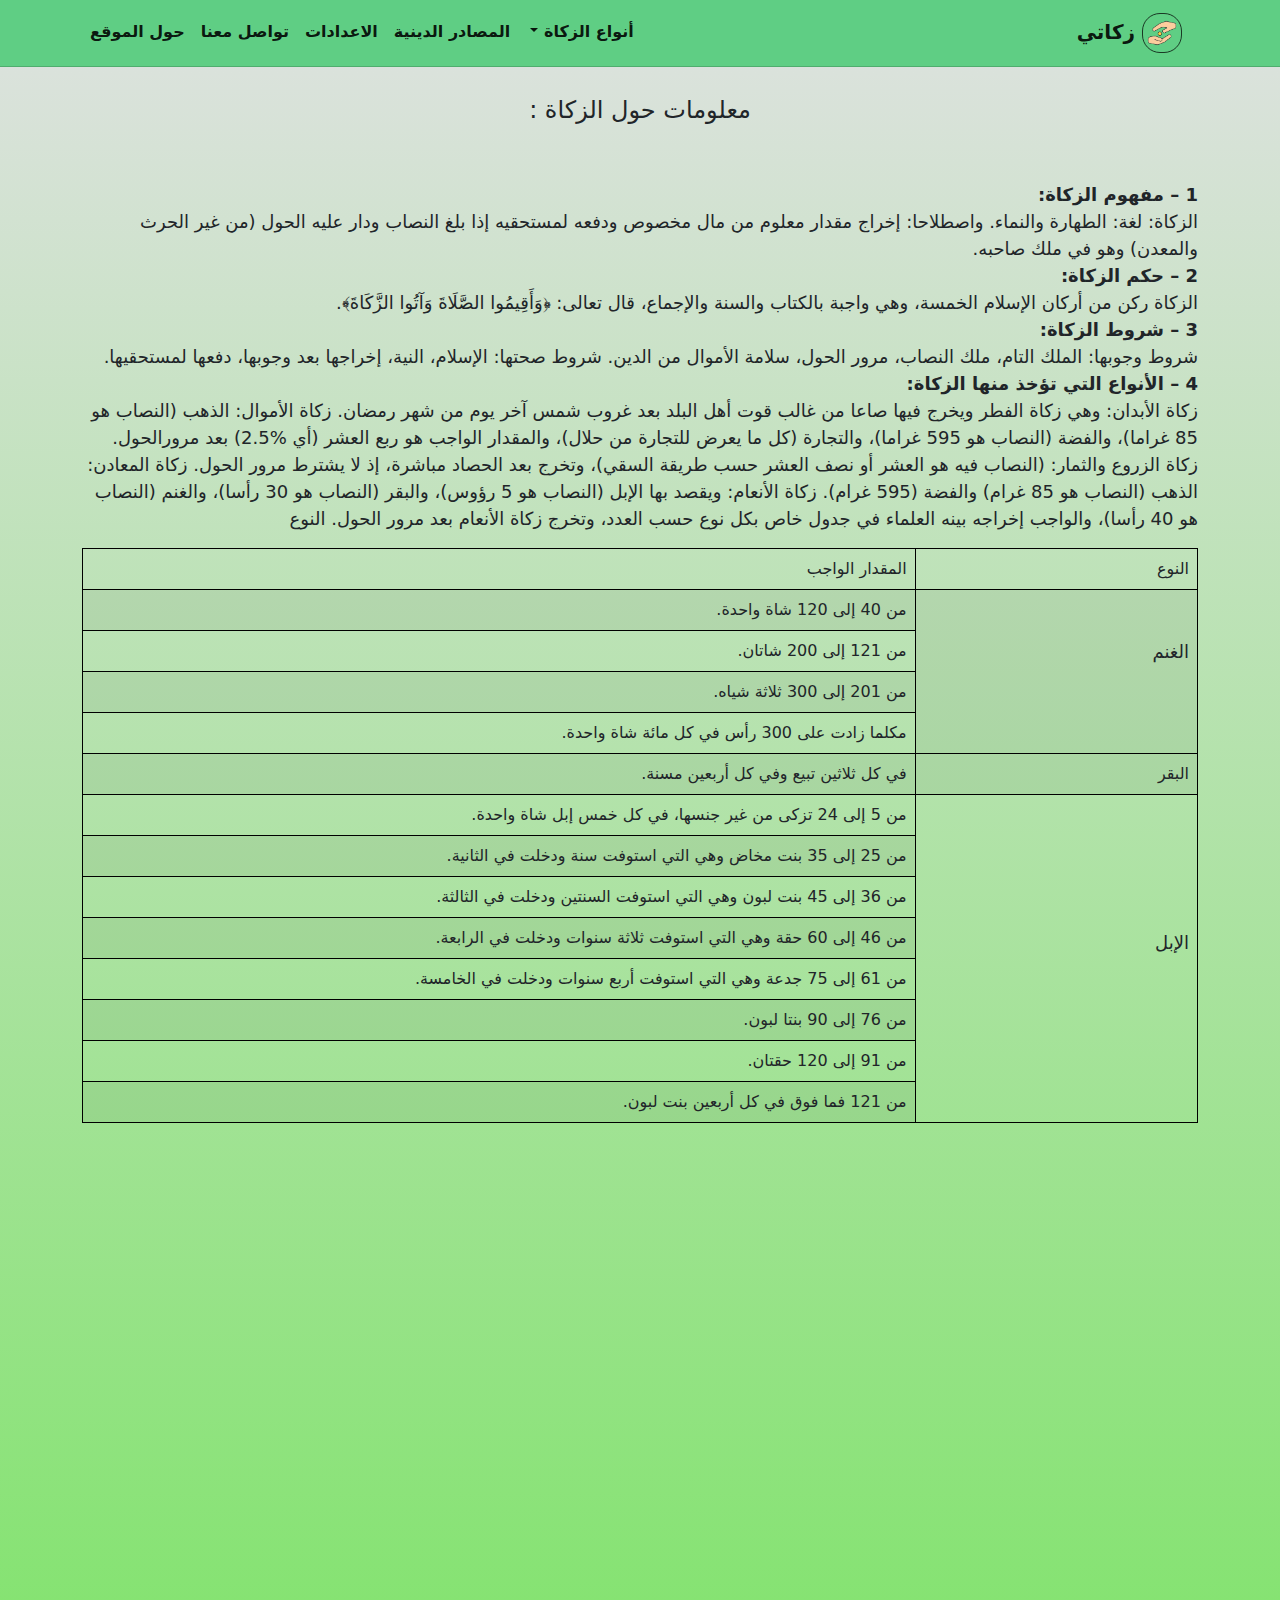
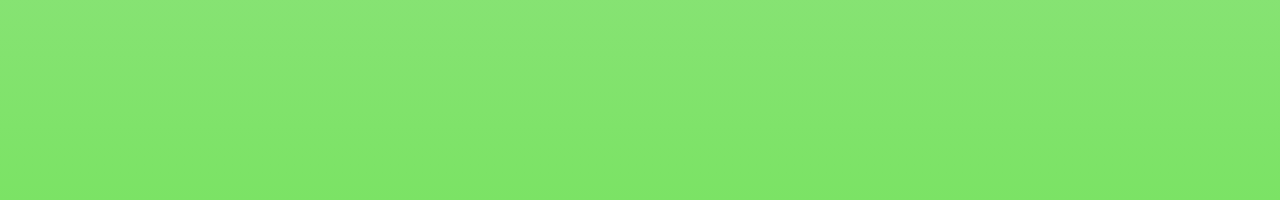
<file: html/about.html>
<!DOCTYPE html>
<html lang="en">
<head>
    <meta charset="UTF-8">
    <meta http-equiv="X-UA-Compatible" content="IE=edge">
    <meta name="viewport" content="width=device-width, initial-scale=1.0">
    <title>Document</title>
    <link rel="stylesheet" href="../css/bootstrap.min.css">
    <style>a{text-decoration: none;}
    a:hover{opacity: 0.7;}
    
    img{border-radius: 20%; border: 2px solid black;}
#dj{
  position:absolute;
  left: 20px;
}    
#enter,#raytype,#alnis{color: #d02222;display: none; font-weight: 500;}
.ray{direction: rtl;height: 20px;width: 20px;margin-top: 10px;}
.span{font-size: 17px;}
/* @media (max-width: 700px) {    body{height:auto!important;}} */
p{font-size: 18px;}
</style>
<link rel="stylesheet" href="../css/zakatindex.css">

    <script src="../js/jquery-3.5.1.min.map.js"></script>

    <link rel="stylesheet" href="../css/templatemo-chain-app-dev.css">
</head>

<body >

<!--#52df9e  #7be365  -->
    
<!-- ***** Preloader Start ***** -->
<div id="js-preloader" class="js-preloader">

  <div class="preloader-inner">
    <span class="dot"></span>
    <div class="dots">
      <span></span>
      <span></span>
      <span></span>
    </div>
  </div>
  <div class=" row"><img  class="col" src="../img/logo.png" height="100px" width="100px"></div>

  <!-- <h1 style="display: block;">زكاتي</h1> -->
</div>
<!-- ***** Preloader End ***** -->
<!--#52df9e  #7be365  -->
<nav data-wow-duration="0.75s" data-wow-delay="0s" class="navbar navbar-expand-lg navbar-light bg-warning"style='background-color:#5fce84!important;border-bottom:  1px solid #00000029; position:fixed;width:100%;z-index: 1' >
        <div class="container " dir="rtl">
          <a class="navbar-brand fw-bold" href="../index.html"  ><img src="../img/logo.png" class="imgg" height="40" width="40">  زكاتي </a>
          <button class="navbar-toggler" type="button" data-bs-toggle="collapse" data-bs-target="#navbarSupportedContent" aria-controls="navbarSupportedContent" aria-expanded="false" aria-label="Toggle navigation">
            <span class="navbar-toggler-icon"></span>
          </button>
          <div class="collapse navbar-collapse" id="navbarSupportedContent" >
            <ul class="navbar-nav me-auto mb-2 mb-lg-0" >

                <li class="nav-item dropdown">
                    <a class="nav-link dropdown-toggle text-center fw-bold active" href="#" id="navbarDropdown" role="button" data-bs-toggle="dropdown" aria-expanded="false">
                     أنواع الزكاة
                    </a>
                    <ul  class="dropdown-menu text-center fw-bold" aria-labelledby="navbarDropdown">
                      <li><a class="dropdown-item text-center" href="money.html">
                        <img  src="[data-uri]"/>
                        زكاة المال</a></li>
                      <li><a class="dropdown-item " href="animals.html" >
                        <img dir="rtl" height="25px" width="25px" src="[data-uri]"/>                        زكاة الأنعام
                        
                      </a></li>
                      <li><a class="dropdown-item text-center" href="agro.html" dir="rtl">
                        <img  dir="rtl" height="25px" width="25px" src="[data-uri]"/>
                        زكاة الحرث

                      </a></li>
                      <li><a class="dropdown-item text-center" href="metal.html">
                        <img dir="rtl" height="25px" width="25px"  src="[data-uri]"/>              
                          زكاة المعادن</a></li>
                      <li><hr class="dropdown-divider"></li>
                      <li><a class="dropdown-item" href="about.html"> معلومات حول الزكاة</a></li>
                    </ul>
                  </li>


              <li class="nav-item  text-center">
                <a class="nav-link active fw-bold" aria-current="page" href="source.html" dir="rtl"> المصادر الدينية
              </a>
              </li>
              <li class="nav-item  text-center">
                <a class="nav-link active fw-bold" aria-current="page" href="edit.html" dir="rtl">الاعدادات</a>
              </li>

              <li class="nav-item  text-center">
                <a class="nav-link  fw-bold active" href="../index.html#" dir="rtl">تواصل معنا</a>
              </li>
              <li class="nav-item  text-center">
                <a class="nav-link  fw-bold active" href="../index.html#" dir="rtl">حول الموقع</a>
              </li>
             
              
            </ul>
            
          </div>
        </div>
      </nav>

<div   style=" margin:0;background-image: linear-gradient(#dee2e0,#7be365);background-size: cover; background-repeat: repeat-y ;height: 1800px;margin-bottom:0;">
<div class="container mb-0  " style="height: 1000px;" >

    <div class="row mt- text-center" >
      <div class=' mt-5 col-md' dir="rtl">  <h4 class="  mt-5" >
         معلومات حول الزكاة :</h4></div>
    </div>
<p dir="rtl" class="mt-5">


    <b>1 – مفهوم الزكاة:</b><br>
    الزكاة: لغة: الطهارة والنماء. واصطلاحا: إخراج مقدار معلوم من مال مخصوص ودفعه لمستحقيه إذا بلغ النصاب ودار عليه الحول (من غير الحرث والمعدن) وهو في ملك صاحبه.
    <br>
    <b>2 – حكم الزكاة:</b><br>
    الزكاة ركن من أركان الإسلام الخمسة، وهي واجبة بالكتاب والسنة والإجماع، قال تعالى: ﴿وَأَقِيمُوا الصَّلَاةَ وَآتُوا الزَّكَاةَ﴾.
    <br>
   <b>3 – شروط الزكاة:</b><br>

    شروط وجوبها: الملك التام، ملك النصاب، مرور الحول، سلامة الأموال من الدين.
    شروط صحتها: الإسلام، النية، إخراجها بعد وجوبها، دفعها لمستحقيها.
    <br>
    <b>4 – الأنواع  التي تؤخذ منها الزكاة:</b><br>
    زكاة الأبدان: وهي زكاة الفطر ويخرج فيها صاعا من غالب قوت أهل البلد بعد غروب شمس آخر يوم من شهر رمضان.
    زكاة الأموال: الذهب (النصاب هو 85 غراما)، والفضة (النصاب هو 595 غراما)، والتجارة (كل ما يعرض للتجارة من حلال)، والمقدار الواجب هو ربع العشر (أي %2.5) بعد مرورالحول.
    زكاة الزروع والثمار: (النصاب فيه هو العشر أو نصف العشر حسب طريقة السقي)، وتخرج بعد الحصاد مباشرة، إذ لا يشترط مرور الحول.
    زكاة المعادن: الذهب (النصاب هو 85 غرام) والفضة (595 غرام).
    زكاة الأنعام: ويقصد بها الإبل (النصاب هو 5 رؤوس)، والبقر (النصاب هو 30 رأسا)، والغنم (النصاب هو 40 رأسا)، والواجب إخراجه بينه العلماء في جدول خاص بكل نوع حسب العدد، وتخرج زكاة الأنعام بعد مرور الحول.
    النوع
    <br>
</p>
<table class="table  table-striped mb-5" dir="rtl" style="border: 1px solid black;opacity: 1;"><thead ><tr style="border: 1px solid black;"><td style="border: 1px solid black;" width="177">النوع</td><td width="522" style="border: 1px solid black;">المقدار الواجب</td></tr></thead>
    <tbody ><tr><td style="border: 1px solid black;" rowspan="4" width="177">&nbsp;<p></p><p>الغنم</p></td><td style="border: 1px solid black;" width="522">من 40 إلى 120 شاة واحدة.</td></tr><tr><td style="border: 1px solid black;" width="522">من 121 إلى 200 شاتان.</td></tr><tr><td style="border: 1px solid black;" width="522">من 201 إلى 300 ثلاثة شياه.</td></tr><tr><td style="border: 1px solid black;" width="522">مكلما زادت على 300 رأس في كل مائة شاة واحدة.</td></tr><tr style="border: 1px solid black;"><td style="border: 1px solid black;" width="177">البقر</td><td style="border: 1px solid black;" width="522">في كل ثلاثين تبيع وفي كل أربعين مسنة.</td></tr><tr><td style="border: 1px solid black;" rowspan="8" width="177">&nbsp;<p></p><p>&nbsp;</p><p>&nbsp;</p><p>الإبل</p></td><td style="border: 1px solid black;" width="522">من 5 إلى 24 تزكى من غير جنسها، في كل خمس إبل شاة واحدة.</td></tr><tr><td style="border: 1px solid black;" width="522">من 25 إلى 35 بنت مخاض وهي التي استوفت سنة ودخلت في الثانية.</td></tr><tr><td style="border: 1px solid black;" width="522">من 36 إلى 45 بنت لبون وهي التي استوفت السنتين ودخلت في الثالثة.</td></tr><tr><td style="border: 1px solid black;" width="522">من 46 إلى 60 حقة وهي التي استوفت ثلاثة سنوات ودخلت في الرابعة.</td></tr><tr><td style="border: 1px solid black;" width="522">من 61 إلى 75 جدعة وهي التي استوفت أربع سنوات ودخلت في الخامسة.</td></tr><tr><td style="border: 1px solid black;" width="522">من 76 إلى 90 بنتا لبون.</td></tr><tr><td style="border: 1px solid black;" width="522">من 91 إلى 120 حقتان.</td></tr><tr><td style="border: 1px solid black;" width="522">من 121 فما فوق في كل أربعين بنت لبون.</td></tr></tbody></table>

</div></div>

    


<script  src="../js/bootstrap.bundle.min.js"></script>
<script src="../js/popper.min.js"></script>
<script src="../js/zakatCalc.js"></script>
<script src="../js/modernizr-custom.js"></script>
<script src="../js/jquery-3.5.1.min.map.js"></script>

<script src="../assets/js/owl-carousel.js"></script>
 <script src="../assets/js/animation.js"></script> 
 <!-- <script src="assets/js/imagesloaded.js"></script>  -->
<script src="../assets/js/popup.js"></script>
<script src="../assets/js/custom.js"></script> 
</body>

</html>
</file>
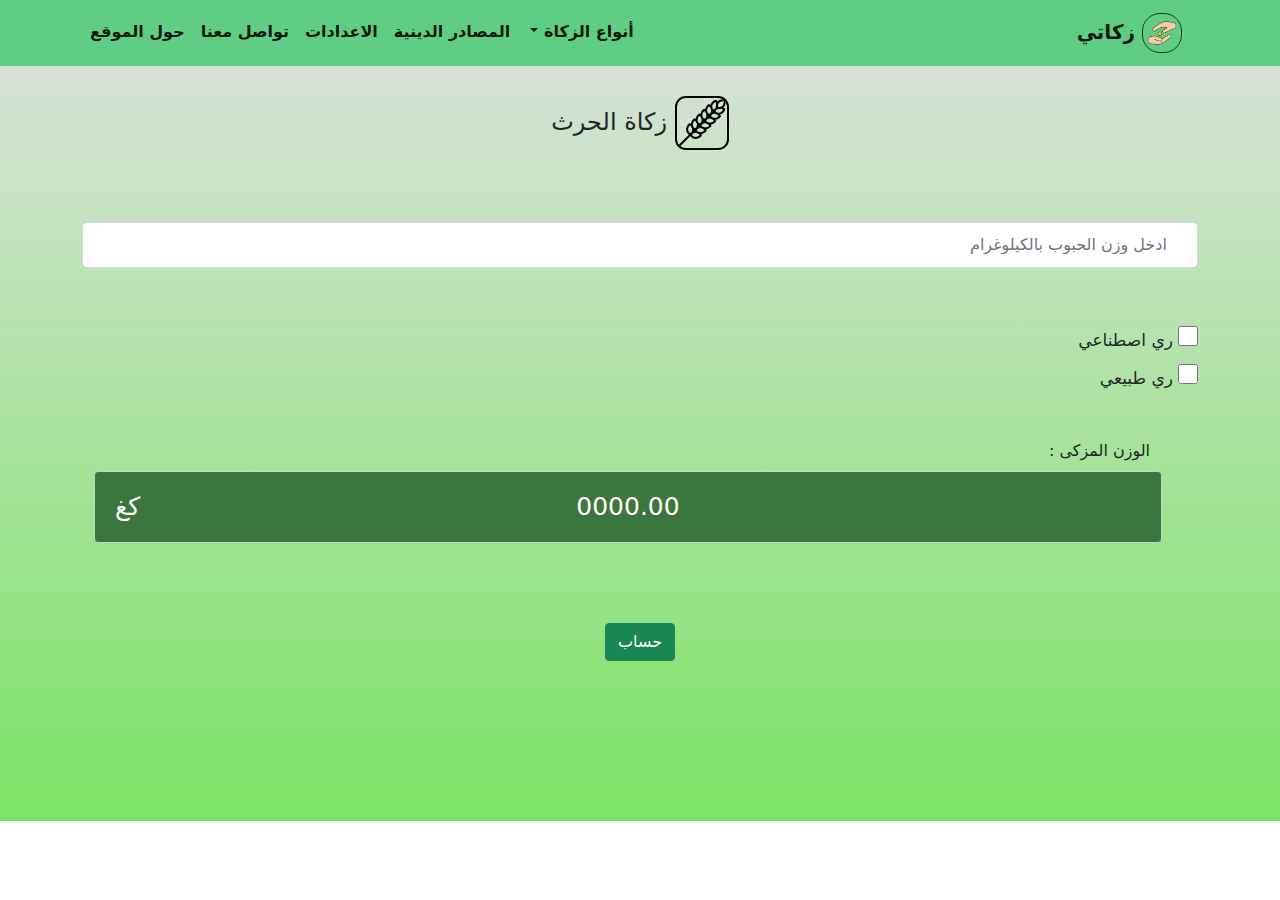
<file: html/agro.html>
<!DOCTYPE html>
<html lang="en">
<head>
    <meta charset="UTF-8">
    <meta http-equiv="X-UA-Compatible" content="IE=edge">
    <meta name="viewport" content="width=device-width, initial-scale=1.0">
    <title>Document</title>
    <link rel="stylesheet" href="../css/bootstrap.min.css">
    <style>a{text-decoration: none;}
    a:hover{opacity: 0.7;}
    
    img{border-radius: 20%; border: 2px solid black;}
#dj{
  position:absolute;
  left: 20px;
}    
#enter,#raytype,#alnis{color: #d02222;display: none; font-weight: 500;}
.ray{direction: rtl;height: 20px;width: 20px;margin-top: 10px;}
.span{font-size: 17px;}
/* @media (max-width: 700px) {    body{height:auto!important;}} */

</style>
<link rel="stylesheet" href="../css/zakatindex.css">

    <script src="../js/jquery-3.5.1.min.map.js"></script>

    <link rel="stylesheet" href="../css/templatemo-chain-app-dev.css">
</head>

<body>

<!--#52df9e  #7be365  -->
    
<!-- ***** Preloader Start ***** -->
<div id="js-preloader" class="js-preloader">

  <div class="preloader-inner">
    <span class="dot"></span>
    <div class="dots">
      <span></span>
      <span></span>
      <span></span>
    </div>
  </div>
  <div class=" row"><img  class="col" src="../img/logo.png" height="100px" width="100px"></div>

  <!-- <h1 style="display: block;">زكاتي</h1> -->
</div>
<!-- ***** Preloader End ***** -->
<!--#52df9e  #7be365  -->
<nav data-wow-duration="0.75s" data-wow-delay="0s" class="navbar navbar-expand-lg navbar-light bg-warning"style='background-color:#5fce84!important; position:fixed;width:100%;z-index: 1' >
        <div class="container " dir="rtl">
          <a class="navbar-brand fw-bold" href="../index.html"  ><img src="../img/logo.png" class="imgg" height="40" width="40">  زكاتي </a>
          <button class="navbar-toggler" type="button" data-bs-toggle="collapse" data-bs-target="#navbarSupportedContent" aria-controls="navbarSupportedContent" aria-expanded="false" aria-label="Toggle navigation">
            <span class="navbar-toggler-icon"></span>
          </button>
          <div class="collapse navbar-collapse" id="navbarSupportedContent" >
            <ul class="navbar-nav me-auto mb-2 mb-lg-0" >

                <li class="nav-item dropdown">
                    <a class="nav-link dropdown-toggle text-center fw-bold active" href="#" id="navbarDropdown" role="button" data-bs-toggle="dropdown" aria-expanded="false">
                     أنواع الزكاة
                    </a>
                    <ul  class="dropdown-menu text-center fw-bold" aria-labelledby="navbarDropdown">
                      <li><a class="dropdown-item text-center" href="money.html">
                        <img  src="[data-uri]"/>
                        زكاة المال</a></li>
                      <li><a class="dropdown-item " href="animals.html" >
                        <img dir="rtl" height="25px" width="25px" src="[data-uri]"/>                        زكاة الأنعام
                        
                      </a></li>
                      <li><a class="dropdown-item text-center" href="agro.html" dir="rtl">
                        <img  dir="rtl" height="25px" width="25px" src="[data-uri]"/>
                        زكاة الحرث

                      </a></li>
                      <li><a class="dropdown-item text-center" href="metal.html">
                        <img dir="rtl" height="25px" width="25px"  src="[data-uri]"/>              
                          زكاة المعادن</a></li>
                      <li><hr class="dropdown-divider"></li>
                      <li><a class="dropdown-item" href="about.html"> معلومات حول الزكاة</a></li>
                    </ul>
                  </li>


              <li class="nav-item  text-center">
                <a class="nav-link active fw-bold" aria-current="page" href="source.html" dir="rtl"> المصادر الدينية
              </a>
              </li>
              <li class="nav-item  text-center">
                <a class="nav-link active fw-bold" aria-current="page" href="edit.html" dir="rtl">الاعدادات</a>
              </li>

              <li class="nav-item  text-center">
                <a class="nav-link  fw-bold active" href="../index.html#" dir="rtl">تواصل معنا</a>
              </li>
              <li class="nav-item  text-center">
                <a class="nav-link  fw-bold active" href="../index.html#" dir="rtl">حول الموقع</a>
              </li>
             
              
            </ul>
            
          </div>
        </div>
      </nav>

<div style="margin:0;padding-bottom:160px;background-image: linear-gradient(#dee2e0,#7be365);background-size: cover; background-repeat: no-repeat ;height:100%;">
<div class="container " >

    <div class="row mt- text-center " >
      <div class=' mt-5 col-md' dir="rtl">  <h4 class="text-center  mt-5" >
        <img class="onw" src="[data-uri]"/>
        زكاة الحرث</h4></div>
    </div>
    <!-- <div class="row mt-5 text-center" >

      <div class=' mt-5 col-md'><img src="img/save-money-300x200.jpg" height="100px" width='100px'></div>

        </div> -->



    <div class="row mt-5 text-center" >
    <div  class="col-md mt-3">

<input type="number" id="mon" class="form-control" placeholder="  ادخل وزن الحبوب بالكيلوغرام" dir="rtl"  style="padding: 10px 20px;" min="0.00" step="0.10" oninput="validity.valid||(value='');">

    </div>

    
</div>
<div dir="rtl" class="mt-5 ">
  <input type="checkbox" class="ray " value="artificial" >
  <span class="span " >ري اصطناعي</span>
  <br>
  <input type="checkbox" class="ray" value="natural" > 
<span class="span">ري طبيعي</span>
    </div>
    

<div class="row mt-5  container"  dir="rtl">
  <span dir="rtl"> الوزن المزكى :</span>
    <div value="" id="nissa"  class='text-center mt-2 col-md alert alert-success w-5 text-center' style="background-color:#3a763e; color: white ; " dir="rtl">  
      <span id="da" style="font-size: 25px;font-weight: 400;">0000.00</span> <span id="dj" style="font-size: 25px;font-weight: 400;">كغ</span></input>
  </div> 
  
  <span dir="rtl" id="alnis"> <svg height="25px" width="25px" xmlns="http://www.w3.org/2000/svg" x="0px" y="0px"
    width="32" height="32"
    viewBox="0 0 172 172"
    style=" fill:#000000;"><g fill="none" fill-rule="nonzero" stroke="none" stroke-width="1" stroke-linecap="butt" stroke-linejoin="miter" stroke-miterlimit="10" stroke-dasharray="" stroke-dashoffset="0" font-family="none" font-weight="none" font-size="none" text-anchor="none" style="mix-blend-mode: normal"><path d="M0,172v-172h172v172z" fill="none"></path><g fill="#e74c3c"><path d="M82.41667,7.16667c-45.44383,0 -82.41667,36.97283 -82.41667,82.41667c0,45.44383 36.97283,82.41667 82.41667,82.41667c45.44383,0 82.41667,-36.97283 82.41667,-82.41667c0,-45.44383 -36.97283,-82.41667 -82.41667,-82.41667zM82.41667,164.83333c-41.495,0 -75.25,-33.755 -75.25,-75.25c0,-41.495 33.755,-75.25 75.25,-75.25c41.495,0 75.25,33.755 75.25,75.25c0,41.495 -33.755,75.25 -75.25,75.25z"></path><path d="M82.41667,43c-1.978,0 -3.58333,1.60533 -3.58333,3.58333v64.5c0,1.978 1.60533,3.58333 3.58333,3.58333c1.978,0 3.58333,-1.60533 3.58333,-3.58333v-64.5c0,-1.978 -1.60533,-3.58333 -3.58333,-3.58333z"></path><path d="M82.41667,121.83333c-1.978,0 -3.58333,1.60533 -3.58333,3.58333v7.16667c0,1.978 1.60533,3.58333 3.58333,3.58333c1.978,0 3.58333,-1.60533 3.58333,-3.58333v-7.16667c0,-1.978 -1.60533,-3.58333 -3.58333,-3.58333z"></path></g></g></svg>
    الوزن لم يتجاوز النصاب</span>
  <span dir="rtl" id="enter">
    <svg  height="25px" width="25px" xmlns="http://www.w3.org/2000/svg" x="0px" y="0px"
width="32" height="32"
viewBox="0 0 172 172"
style=" fill:#000000;"><g fill="none" fill-rule="nonzero" stroke="none" stroke-width="1" stroke-linecap="butt" stroke-linejoin="miter" stroke-miterlimit="10" stroke-dasharray="" stroke-dashoffset="0" font-family="none" font-weight="none" font-size="none" text-anchor="none" style="mix-blend-mode: normal"><path d="M0,172v-172h172v172z" fill="none"></path><g fill="#e74c3c"><path d="M82.41667,7.16667c-45.44383,0 -82.41667,36.97283 -82.41667,82.41667c0,45.44383 36.97283,82.41667 82.41667,82.41667c45.44383,0 82.41667,-36.97283 82.41667,-82.41667c0,-45.44383 -36.97283,-82.41667 -82.41667,-82.41667zM82.41667,164.83333c-41.495,0 -75.25,-33.755 -75.25,-75.25c0,-41.495 33.755,-75.25 75.25,-75.25c41.495,0 75.25,33.755 75.25,75.25c0,41.495 -33.755,75.25 -75.25,75.25z"></path><path d="M82.41667,43c-1.978,0 -3.58333,1.60533 -3.58333,3.58333v64.5c0,1.978 1.60533,3.58333 3.58333,3.58333c1.978,0 3.58333,-1.60533 3.58333,-3.58333v-64.5c0,-1.978 -1.60533,-3.58333 -3.58333,-3.58333z"></path><path d="M82.41667,121.83333c-1.978,0 -3.58333,1.60533 -3.58333,3.58333v7.16667c0,1.978 1.60533,3.58333 3.58333,3.58333c1.978,0 3.58333,-1.60533 3.58333,-3.58333v-7.16667c0,-1.978 -1.60533,-3.58333 -3.58333,-3.58333z"></path></g></g></svg>
    ادخل الوزن</span>

    <span dir="rtl" id="raytype">
      <svg  height="25px" width="25px" xmlns="http://www.w3.org/2000/svg" x="0px" y="0px"
  width="32" height="32"
  viewBox="0 0 172 172"
  style=" fill:#000000;"><g fill="none" fill-rule="nonzero" stroke="none" stroke-width="1" stroke-linecap="butt" stroke-linejoin="miter" stroke-miterlimit="10" stroke-dasharray="" stroke-dashoffset="0" font-family="none" font-weight="none" font-size="none" text-anchor="none" style="mix-blend-mode: normal"><path d="M0,172v-172h172v172z" fill="none"></path><g fill="#e74c3c"><path d="M82.41667,7.16667c-45.44383,0 -82.41667,36.97283 -82.41667,82.41667c0,45.44383 36.97283,82.41667 82.41667,82.41667c45.44383,0 82.41667,-36.97283 82.41667,-82.41667c0,-45.44383 -36.97283,-82.41667 -82.41667,-82.41667zM82.41667,164.83333c-41.495,0 -75.25,-33.755 -75.25,-75.25c0,-41.495 33.755,-75.25 75.25,-75.25c41.495,0 75.25,33.755 75.25,75.25c0,41.495 -33.755,75.25 -75.25,75.25z"></path><path d="M82.41667,43c-1.978,0 -3.58333,1.60533 -3.58333,3.58333v64.5c0,1.978 1.60533,3.58333 3.58333,3.58333c1.978,0 3.58333,-1.60533 3.58333,-3.58333v-64.5c0,-1.978 -1.60533,-3.58333 -3.58333,-3.58333z"></path><path d="M82.41667,121.83333c-1.978,0 -3.58333,1.60533 -3.58333,3.58333v7.16667c0,1.978 1.60533,3.58333 3.58333,3.58333c1.978,0 3.58333,-1.60533 3.58333,-3.58333v-7.16667c0,-1.978 -1.60533,-3.58333 -3.58333,-3.58333z"></path></g></g></svg>
      اختر نوع الري</span>


  </div> 

<div class="row mt-5 text-center" >
    <div  class="col-md mt-3 ">

<button type="text" class="btn btn-success "   dir="rtl" onclick="calcagrozakat(agro);"> حساب</button>
    </div>

</div>    
</div>
</div>
<script  src="../js/bootstrap.bundle.min.js"></script>
<script src="../js/popper.min.js"></script>
<script src="../js/zakatCalc.js"></script>
<script src="../js/modernizr-custom.js"></script>
<script src="../js/jquery-3.5.1.min.map.js"></script>

<script src="../assets/js/owl-carousel.js"></script>
 <script src="../assets/js/animation.js"></script> 
 <!-- <script src="assets/js/imagesloaded.js"></script>  -->
<script src="../assets/js/popup.js"></script>
<script src="../assets/js/custom.js"></script> 
</body>

</html>
</file>
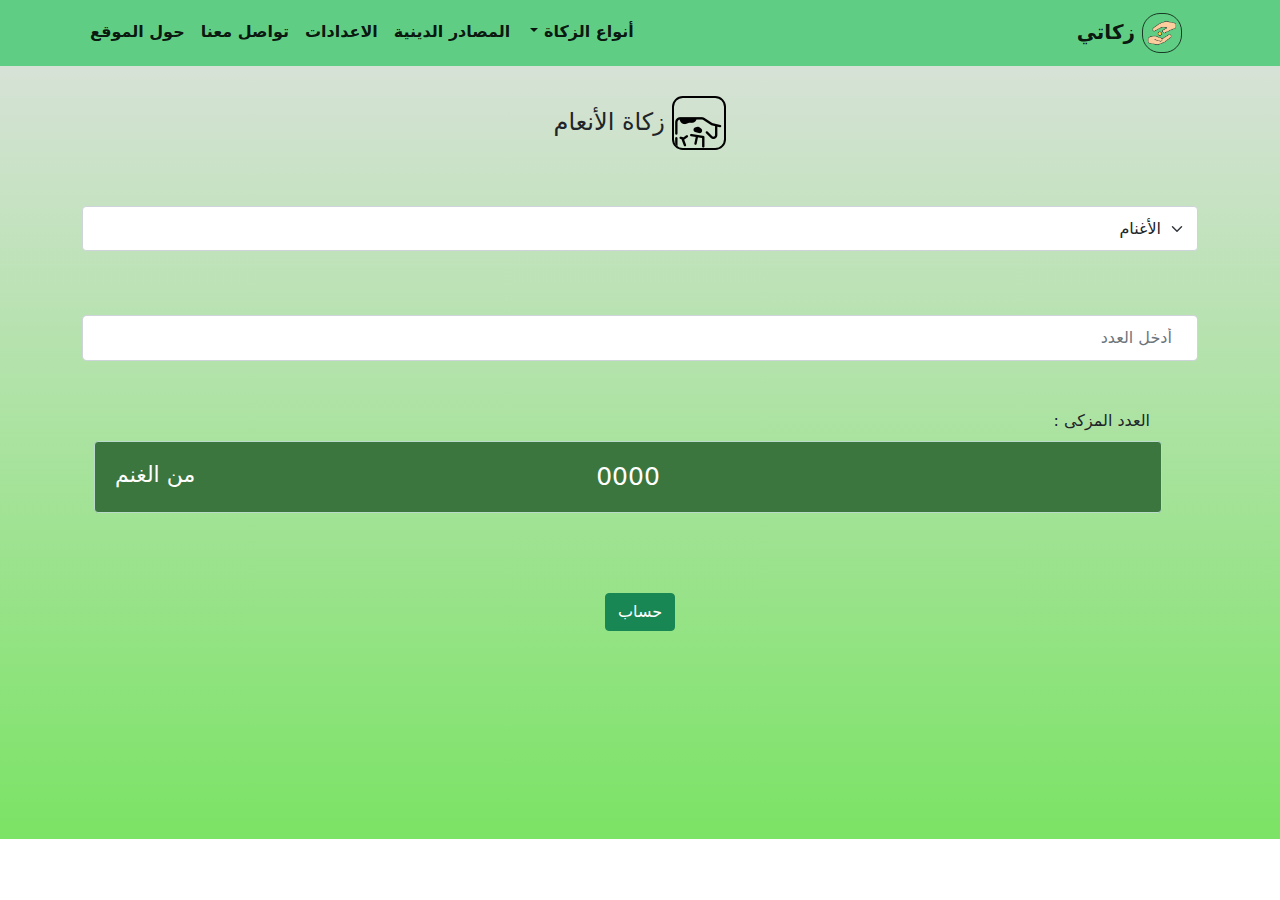
<file: html/animals.html>
<!DOCTYPE html>
<html lang="en">
<head>
    <meta charset="UTF-8">
    <meta http-equiv="X-UA-Compatible" content="IE=edge">
    <meta name="viewport" content="width=device-width, initial-scale=1.0">
    <title>Document</title>
    <link rel="stylesheet" href="../css/bootstrap.min.css">
    <style>a{text-decoration: none;}
    a:hover{opacity: 0.7;}
    
    img{border-radius: 20%; border: 2px solid black;}
#dj{
  position:absolute;
  left: 20px;
}    
#enter,#raytype,#alnis{color: #d02222;display: none; font-weight: 500;}
.ray{direction: rtl;height: 20px;width: 20px;margin-top: 10px;}
.span{font-size: 17px;}
/* @media (max-width: 700px) {    body{height:auto!important;}} */

</style>
<link rel="stylesheet" href="../css/zakatindex.css">

    <script src="../js/jquery-3.5.1.min.map.js"></script>

    <link rel="stylesheet" href="../css/templatemo-chain-app-dev.css">
</head>

<body>

<!--#52df9e  #7be365  -->
    
<!-- ***** Preloader Start ***** -->
<div id="js-preloader" class="js-preloader">

  <div class="preloader-inner">
    <span class="dot"></span>
    <div class="dots">
      <span></span>
      <span></span>
      <span></span>
    </div>
  </div>
  <div class=" row"><img  class="col" src="../img/logo.png" height="100px" width="100px"></div>

  <!-- <h1 style="display: block;">زكاتي</h1> -->
</div>
<!-- ***** Preloader End ***** -->
<!--#52df9e  #7be365   #5fce84!important-->
<nav data-wow-duration="0.75s" data-wow-delay="0s" class="navbar navbar-expand-lg navbar-light bg-warning "style='background-color:#5fce84!important; position:fixed;width:100%;z-index: 1' >
        <div class="container " dir="rtl">
          <a class="navbar-brand fw-bold" href="../index.html"  ><img src="../img/logo.png" class="imgg" height="40" width="40">  زكاتي </a>
          <button class="navbar-toggler" type="button" data-bs-toggle="collapse" data-bs-target="#navbarSupportedContent" aria-controls="navbarSupportedContent" aria-expanded="false" aria-label="Toggle navigation">
            <span class="navbar-toggler-icon"></span>
          </button>
          <div class="collapse navbar-collapse" id="navbarSupportedContent" >
            <ul class="navbar-nav me-auto mb-2 mb-lg-0" >

                <li class="nav-item dropdown ">
                    <a class="nav-link dropdown-toggle text-center fw-bold active" href="#" id="navbarDropdown" role="button" data-bs-toggle="dropdown" aria-expanded="false">
                     أنواع الزكاة
                    </a>
                    <ul  class="dropdown-menu text-center fw-bold" aria-labelledby="navbarDropdown">
                      <li><a class="dropdown-item text-center" href="money.html">
                        <img  src="[data-uri]"/>
                        زكاة المال</a></li>
                      <li><a class="dropdown-item " href="animals.html" >
                        <img dir="rtl" height="25px" width="25px" src="[data-uri]"/>                        زكاة الأنعام
                        
                      </a></li>
                      <li><a class="dropdown-item text-center" href="agro.html" dir="rtl">
                        <img  dir="rtl" height="25px" width="25px" src="[data-uri]"/>
                        زكاة الحرث

                      </a></li>
                      <li><a class="dropdown-item text-center" href="metal.html">
                        <img dir="rtl" height="25px" width="25px"  src="[data-uri]"/>              
                          زكاة المعادن</a></li>
                      <li><hr class="dropdown-divider"></li>
                      <li><a class="dropdown-item" href="about.html"> معلومات حول الزكاة</a></li>
                    </ul>
                  </li>


                  <li class="nav-item  text-center">
                    <a class="nav-link active fw-bold" aria-current="page" href="source.html" dir="rtl"> المصادر الدينية
                  </a>
                  </li>
              <li class="nav-item  text-center">
                <a class="nav-link active fw-bold" aria-current="page" href="edit.html" dir="rtl">الاعدادات</a>
              </li>

              <li class="nav-item  text-center">
                <a class="nav-link  fw-bold active" href="../index.html" dir="rtl">تواصل معنا</a>
              </li>
              <li class="nav-item  text-center">
                <a class="nav-link  fw-bold active" href="../index.html" dir="rtl">حول الموقع</a>
              </li>
             
              
            </ul>
            
          </div>
        </div>
      </nav>

      <div style="margin:0;padding-bottom:160px;background-image: linear-gradient(#dee2e0,#7be365);background-size: cover; background-repeat: no-repeat ;height:100%;">
        <div class="container " >

  <div class="row mt- text-center " >
    <div class=' mt-5 col-md' dir="rtl">  <h4 class="text-center  mt-5" >
      <img src="[data-uri]"/>
      زكاة الأنعام
      
  </h4></div>
  </div>
    
    <!-- <div class="row mt-5 text-center" >

      <div class=' mt-5 col-md'><img src="img/save-money-300x200.jpg" height="100px" width='100px'></div>

        </div> -->

        <select   id="selects"       onchange="change_animal()" class="form-select mt-5" aria-label="Default select example" dir="rtl" style="height: 45px;" >
          <option  value="0" >الأغنام</option>
          <option value="1" >الأبقار</option>
          <option  value="2" >الابل</option>

        </select>

    <div class="row mt-5 text-center" >
    <div  class="col-md mt-3">

<input type="number" id="mon" class="form-control" placeholder=" أدخل العدد " dir="rtl"  style="padding: 10px 20px;" min="0.00" step="1" oninput="validity.valid||(value='');">

    </div>

    
</div>

    

<div class="row mt-5  container"  dir="rtl">
  <span dir="rtl"> العدد المزكى :</span>
    <div value="" id="nissa"  class='text-center mt-2 col-md alert alert-success w-5 text-center' style="background-color:#3a763e; color: white ; " dir="rtl">  
      <span id="da" style="font-size: 25px;font-weight: 400;">0000</span> <span id="dj" style="font-size: 22px;font-weight: 400;">من الغنم</span></input>
  </div> 
  
  <span dir="rtl" id="alnis"> <svg height="25px" width="25px" xmlns="http://www.w3.org/2000/svg" x="0px" y="0px"
    width="32" height="32"
    viewBox="0 0 172 172"
    style=" fill:#000000;"><g fill="none" fill-rule="nonzero" stroke="none" stroke-width="1" stroke-linecap="butt" stroke-linejoin="miter" stroke-miterlimit="10" stroke-dasharray="" stroke-dashoffset="0" font-family="none" font-weight="none" font-size="none" text-anchor="none" style="mix-blend-mode: normal"><path d="M0,172v-172h172v172z" fill="none"></path><g fill="#e74c3c"><path d="M82.41667,7.16667c-45.44383,0 -82.41667,36.97283 -82.41667,82.41667c0,45.44383 36.97283,82.41667 82.41667,82.41667c45.44383,0 82.41667,-36.97283 82.41667,-82.41667c0,-45.44383 -36.97283,-82.41667 -82.41667,-82.41667zM82.41667,164.83333c-41.495,0 -75.25,-33.755 -75.25,-75.25c0,-41.495 33.755,-75.25 75.25,-75.25c41.495,0 75.25,33.755 75.25,75.25c0,41.495 -33.755,75.25 -75.25,75.25z"></path><path d="M82.41667,43c-1.978,0 -3.58333,1.60533 -3.58333,3.58333v64.5c0,1.978 1.60533,3.58333 3.58333,3.58333c1.978,0 3.58333,-1.60533 3.58333,-3.58333v-64.5c0,-1.978 -1.60533,-3.58333 -3.58333,-3.58333z"></path><path d="M82.41667,121.83333c-1.978,0 -3.58333,1.60533 -3.58333,3.58333v7.16667c0,1.978 1.60533,3.58333 3.58333,3.58333c1.978,0 3.58333,-1.60533 3.58333,-3.58333v-7.16667c0,-1.978 -1.60533,-3.58333 -3.58333,-3.58333z"></path></g></g></svg>
    العدد لم يتجاوز النصاب</span>
  <span dir="rtl" id="enter">
    <svg  height="25px" width="25px" xmlns="http://www.w3.org/2000/svg" x="0px" y="0px"
width="32" height="32"
viewBox="0 0 172 172"
style=" fill:#000000;"><g fill="none" fill-rule="nonzero" stroke="none" stroke-width="1" stroke-linecap="butt" stroke-linejoin="miter" stroke-miterlimit="10" stroke-dasharray="" stroke-dashoffset="0" font-family="none" font-weight="none" font-size="none" text-anchor="none" style="mix-blend-mode: normal"><path d="M0,172v-172h172v172z" fill="none"></path><g fill="#e74c3c"><path d="M82.41667,7.16667c-45.44383,0 -82.41667,36.97283 -82.41667,82.41667c0,45.44383 36.97283,82.41667 82.41667,82.41667c45.44383,0 82.41667,-36.97283 82.41667,-82.41667c0,-45.44383 -36.97283,-82.41667 -82.41667,-82.41667zM82.41667,164.83333c-41.495,0 -75.25,-33.755 -75.25,-75.25c0,-41.495 33.755,-75.25 75.25,-75.25c41.495,0 75.25,33.755 75.25,75.25c0,41.495 -33.755,75.25 -75.25,75.25z"></path><path d="M82.41667,43c-1.978,0 -3.58333,1.60533 -3.58333,3.58333v64.5c0,1.978 1.60533,3.58333 3.58333,3.58333c1.978,0 3.58333,-1.60533 3.58333,-3.58333v-64.5c0,-1.978 -1.60533,-3.58333 -3.58333,-3.58333z"></path><path d="M82.41667,121.83333c-1.978,0 -3.58333,1.60533 -3.58333,3.58333v7.16667c0,1.978 1.60533,3.58333 3.58333,3.58333c1.978,0 3.58333,-1.60533 3.58333,-3.58333v-7.16667c0,-1.978 -1.60533,-3.58333 -3.58333,-3.58333z"></path></g></g></svg>
    ادخل العدد</span>

   


  </div> 

<div class="row mt-5 text-center" >
    <div  class="col-md mt-3">

<button type="text" class="btn btn-success mb-5"   dir="rtl" onclick=" calc_animal();"> حساب</button>
    </div>

</div>    
</div>
</div>
<script  src="../js/bootstrap.bundle.min.js"></script>
<script src="../js/popper.min.js"></script>
<script src="../js/zakatCalc.js"></script>
<script src="../js/modernizr-custom.js"></script>
<script src="../js/jquery-3.5.1.min.map.js"></script>

<script src="../assets/js/owl-carousel.js"></script>
 <script src="../assets/js/animation.js"></script> 
 <!-- <script src="assets/js/imagesloaded.js"></script>  -->
<script src="../assets/js/popup.js"></script>
<script src="../assets/js/custom.js"></script> 
</body>

</html>
</file>
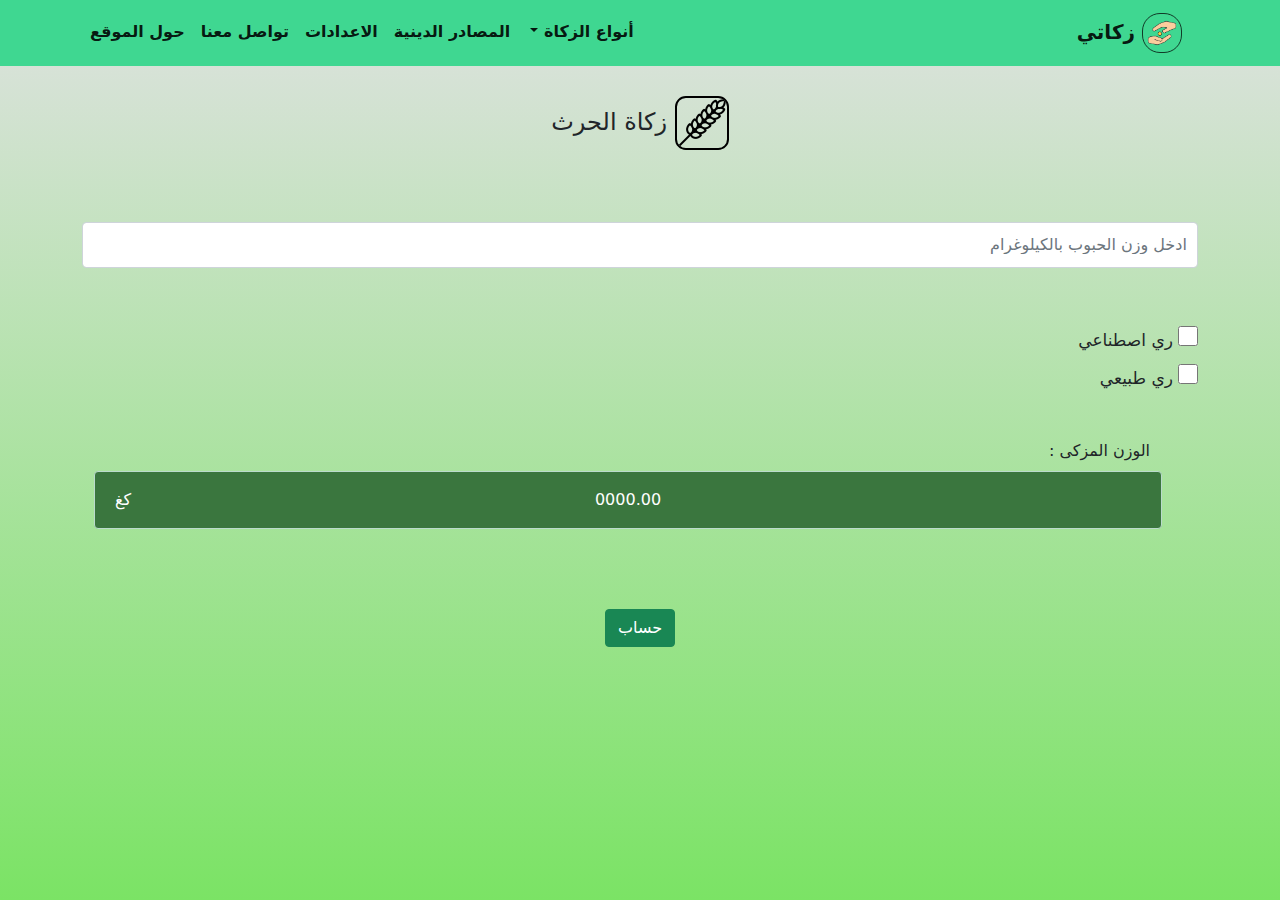
<file: html/contac.html>
<!DOCTYPE html>
<html lang="en">
<head>
    <meta charset="UTF-8">
    <meta http-equiv="X-UA-Compatible" content="IE=edge">
    <meta name="viewport" content="width=device-width, initial-scale=1.0">
    <title>Document</title>
    <link rel="stylesheet" href="../css/bootstrap.min.css">
    <style>a{text-decoration: none;}
    a:hover{opacity: 0.7;}
    
    img{border-radius: 20%; border: 2px solid black;}
#dj{
  position:absolute;
  left: 20px;
}    
#enter,#raytype,#alnis{color: #d02222;display: none; font-weight: 500;}
.ray{direction: rtl;height: 20px;width: 20px;margin-top: 10px;}
.span{font-size: 17px;}
/* @media (max-width: 700px) {    body{height:auto!important;}} */

</style>
<link rel="stylesheet" href="../css/zakatindex.css">

    <script src="../js/jquery-3.5.1.min.map.js"></script>

    <link rel="stylesheet" href="../css/templatemo-chain-app-dev.css">
</head>

<body>

<!--#52df9e  #7be365  -->
    
<!-- ***** Preloader Start ***** -->
<div id="js-preloader" class="js-preloader">

  <div class="preloader-inner">
    <span class="dot"></span>
    <div class="dots">
      <span></span>
      <span></span>
      <span></span>
    </div>
  </div>
  <div class=" row"><img  class="col" src="../img/logo.png" height="100px" width="100px"></div>

  <!-- <h1 style="display: block;">زكاتي</h1> -->
</div>
<!-- ***** Preloader End ***** -->
<!--#52df9e  #7be365  -->
<nav data-wow-duration="0.75s" data-wow-delay="0s" class="navbar navbar-expand-lg navbar-light bg-warning"style='background-color:#3fd791!important; position:fixed;width:100%;z-index: 1' >
        <div class="container " dir="rtl">
          <a class="navbar-brand fw-bold" href="../index.html"  ><img src="../img/logo.png" class="imgg" height="40" width="40">  زكاتي </a>
          <button class="navbar-toggler" type="button" data-bs-toggle="collapse" data-bs-target="#navbarSupportedContent" aria-controls="navbarSupportedContent" aria-expanded="false" aria-label="Toggle navigation">
            <span class="navbar-toggler-icon"></span>
          </button>
          <div class="collapse navbar-collapse" id="navbarSupportedContent" >
            <ul class="navbar-nav me-auto mb-2 mb-lg-0" >

                <li class="nav-item dropdown">
                    <a class="nav-link dropdown-toggle text-center fw-bold active" href="#" id="navbarDropdown" role="button" data-bs-toggle="dropdown" aria-expanded="false">
                     أنواع الزكاة
                    </a>
                    <ul  class="dropdown-menu text-center fw-bold" aria-labelledby="navbarDropdown">
                      <li><a class="dropdown-item text-center" href="money.html">
                        <img  src="[data-uri]"/>
                        زكاة المال</a></li>
                      <li><a class="dropdown-item " href="animals.html" >
                        <img dir="rtl" height="25px" width="25px" src="[data-uri]"/>                        زكاة الأنعام
                        
                      </a></li>
                      <li><a class="dropdown-item text-center" href="agro.html" dir="rtl">
                        <img  dir="rtl" height="25px" width="25px" src="[data-uri]"/>
                        زكاة الحرث

                      </a></li>
                      <li><a class="dropdown-item text-center" href="metal.html">
                        <img dir="rtl" height="25px" width="25px"  src="[data-uri]"/>              
                          زكاة المعادن</a></li>
                      <li><hr class="dropdown-divider"></li>
                      <li><a class="dropdown-item" href="about.html"> معلومات حول الزكاة</a></li>
                    </ul>
                  </li>


              <li class="nav-item  text-center">
                <a class="nav-link active fw-bold" aria-current="page" href="source.html" dir="rtl"> المصادر الدينية
              </a>
              </li>
              <li class="nav-item  text-center">
                <a class="nav-link active fw-bold" aria-current="page" href="edit.html" dir="rtl">الاعدادات</a>
              </li>

              <li class="nav-item  text-center">
                <a class="nav-link  fw-bold active" href="../index.html#" dir="rtl">تواصل معنا</a>
              </li>
              <li class="nav-item  text-center">
                <a class="nav-link  fw-bold active" href="../index.html#" dir="rtl">حول الموقع</a>
              </li>
             
              
            </ul>
            
          </div>
        </div>
      </nav>

<div   style="background-image: linear-gradient(#dee2e0,#7be365);background-size: cover; background-repeat: no-repeat ;height:100vh;">
<div class="container " >

    <div class="row mt- text-center " >
      <div class=' mt-5 col-md' dir="rtl">  <h4 class="text-center  mt-5" >
        <img class="onw" src="[data-uri]"/>
        زكاة الحرث</h4></div>
    </div>
    <!-- <div class="row mt-5 text-center" >

      <div class=' mt-5 col-md'><img src="img/save-money-300x200.jpg" height="100px" width='100px'></div>

        </div> -->



    <div class="row mt-5 text-center" >
    <div  class="col-md mt-3">

<input type="number" id="mon" class="form-control" placeholder="  ادخل وزن الحبوب بالكيلوغرام" dir="rtl"  style="padding: 10px 0px;" min="0.00" step="0.10" oninput="validity.valid||(value='');">

    </div>

    
</div>
<div dir="rtl" class="mt-5 ">
  <input type="checkbox" class="ray " value="artificial" >
  <span class="span " >ري اصطناعي</span>
  <br>
  <input type="checkbox" class="ray" value="natural" > 
<span class="span">ري طبيعي</span>
    </div>
    

<div class="row mt-5  container"  dir="rtl">
  <span dir="rtl"> الوزن المزكى :</span>
    <div value="" id="nissa"  class='text-center mt-2 col-md alert alert-success w-5 text-center' style="background-color:#3a763e; color: white ; " dir="rtl">  
      <span id="da">0000.00</span> <span id="dj">كغ</span></input>
  </div> 
  
  <span dir="rtl" id="alnis"> <svg height="25px" width="25px" xmlns="http://www.w3.org/2000/svg" x="0px" y="0px"
    width="32" height="32"
    viewBox="0 0 172 172"
    style=" fill:#000000;"><g fill="none" fill-rule="nonzero" stroke="none" stroke-width="1" stroke-linecap="butt" stroke-linejoin="miter" stroke-miterlimit="10" stroke-dasharray="" stroke-dashoffset="0" font-family="none" font-weight="none" font-size="none" text-anchor="none" style="mix-blend-mode: normal"><path d="M0,172v-172h172v172z" fill="none"></path><g fill="#e74c3c"><path d="M82.41667,7.16667c-45.44383,0 -82.41667,36.97283 -82.41667,82.41667c0,45.44383 36.97283,82.41667 82.41667,82.41667c45.44383,0 82.41667,-36.97283 82.41667,-82.41667c0,-45.44383 -36.97283,-82.41667 -82.41667,-82.41667zM82.41667,164.83333c-41.495,0 -75.25,-33.755 -75.25,-75.25c0,-41.495 33.755,-75.25 75.25,-75.25c41.495,0 75.25,33.755 75.25,75.25c0,41.495 -33.755,75.25 -75.25,75.25z"></path><path d="M82.41667,43c-1.978,0 -3.58333,1.60533 -3.58333,3.58333v64.5c0,1.978 1.60533,3.58333 3.58333,3.58333c1.978,0 3.58333,-1.60533 3.58333,-3.58333v-64.5c0,-1.978 -1.60533,-3.58333 -3.58333,-3.58333z"></path><path d="M82.41667,121.83333c-1.978,0 -3.58333,1.60533 -3.58333,3.58333v7.16667c0,1.978 1.60533,3.58333 3.58333,3.58333c1.978,0 3.58333,-1.60533 3.58333,-3.58333v-7.16667c0,-1.978 -1.60533,-3.58333 -3.58333,-3.58333z"></path></g></g></svg>
    الوزن لم يتجاوز النصاب</span>
  <span dir="rtl" id="enter">
    <svg  height="25px" width="25px" xmlns="http://www.w3.org/2000/svg" x="0px" y="0px"
width="32" height="32"
viewBox="0 0 172 172"
style=" fill:#000000;"><g fill="none" fill-rule="nonzero" stroke="none" stroke-width="1" stroke-linecap="butt" stroke-linejoin="miter" stroke-miterlimit="10" stroke-dasharray="" stroke-dashoffset="0" font-family="none" font-weight="none" font-size="none" text-anchor="none" style="mix-blend-mode: normal"><path d="M0,172v-172h172v172z" fill="none"></path><g fill="#e74c3c"><path d="M82.41667,7.16667c-45.44383,0 -82.41667,36.97283 -82.41667,82.41667c0,45.44383 36.97283,82.41667 82.41667,82.41667c45.44383,0 82.41667,-36.97283 82.41667,-82.41667c0,-45.44383 -36.97283,-82.41667 -82.41667,-82.41667zM82.41667,164.83333c-41.495,0 -75.25,-33.755 -75.25,-75.25c0,-41.495 33.755,-75.25 75.25,-75.25c41.495,0 75.25,33.755 75.25,75.25c0,41.495 -33.755,75.25 -75.25,75.25z"></path><path d="M82.41667,43c-1.978,0 -3.58333,1.60533 -3.58333,3.58333v64.5c0,1.978 1.60533,3.58333 3.58333,3.58333c1.978,0 3.58333,-1.60533 3.58333,-3.58333v-64.5c0,-1.978 -1.60533,-3.58333 -3.58333,-3.58333z"></path><path d="M82.41667,121.83333c-1.978,0 -3.58333,1.60533 -3.58333,3.58333v7.16667c0,1.978 1.60533,3.58333 3.58333,3.58333c1.978,0 3.58333,-1.60533 3.58333,-3.58333v-7.16667c0,-1.978 -1.60533,-3.58333 -3.58333,-3.58333z"></path></g></g></svg>
    ادخل الوزن</span>

    <span dir="rtl" id="raytype">
      <svg  height="25px" width="25px" xmlns="http://www.w3.org/2000/svg" x="0px" y="0px"
  width="32" height="32"
  viewBox="0 0 172 172"
  style=" fill:#000000;"><g fill="none" fill-rule="nonzero" stroke="none" stroke-width="1" stroke-linecap="butt" stroke-linejoin="miter" stroke-miterlimit="10" stroke-dasharray="" stroke-dashoffset="0" font-family="none" font-weight="none" font-size="none" text-anchor="none" style="mix-blend-mode: normal"><path d="M0,172v-172h172v172z" fill="none"></path><g fill="#e74c3c"><path d="M82.41667,7.16667c-45.44383,0 -82.41667,36.97283 -82.41667,82.41667c0,45.44383 36.97283,82.41667 82.41667,82.41667c45.44383,0 82.41667,-36.97283 82.41667,-82.41667c0,-45.44383 -36.97283,-82.41667 -82.41667,-82.41667zM82.41667,164.83333c-41.495,0 -75.25,-33.755 -75.25,-75.25c0,-41.495 33.755,-75.25 75.25,-75.25c41.495,0 75.25,33.755 75.25,75.25c0,41.495 -33.755,75.25 -75.25,75.25z"></path><path d="M82.41667,43c-1.978,0 -3.58333,1.60533 -3.58333,3.58333v64.5c0,1.978 1.60533,3.58333 3.58333,3.58333c1.978,0 3.58333,-1.60533 3.58333,-3.58333v-64.5c0,-1.978 -1.60533,-3.58333 -3.58333,-3.58333z"></path><path d="M82.41667,121.83333c-1.978,0 -3.58333,1.60533 -3.58333,3.58333v7.16667c0,1.978 1.60533,3.58333 3.58333,3.58333c1.978,0 3.58333,-1.60533 3.58333,-3.58333v-7.16667c0,-1.978 -1.60533,-3.58333 -3.58333,-3.58333z"></path></g></g></svg>
      اختر نوع الري</span>


  </div> 

<div class="row mt-5 text-center" >
    <div  class="col-md mt-3">

<button type="text" class="btn btn-success"   dir="rtl" onclick="calcagrozakat(agro);"> حساب</button>
    </div>

</div>    
</div>
</div>
<script  src="../js/bootstrap.bundle.min.js"></script>
<script src="../js/popper.min.js"></script>
<script src="../js/zakatCalc.js"></script>
<script src="../js/modernizr-custom.js"></script>
<script src="../js/jquery-3.5.1.min.map.js"></script>

<script src="../assets/js/owl-carousel.js"></script>
 <script src="../assets/js/animation.js"></script> 
 <!-- <script src="assets/js/imagesloaded.js"></script>  -->
<script src="../assets/js/popup.js"></script>
<script src="../assets/js/custom.js"></script> 
</body>

</html>
</file>
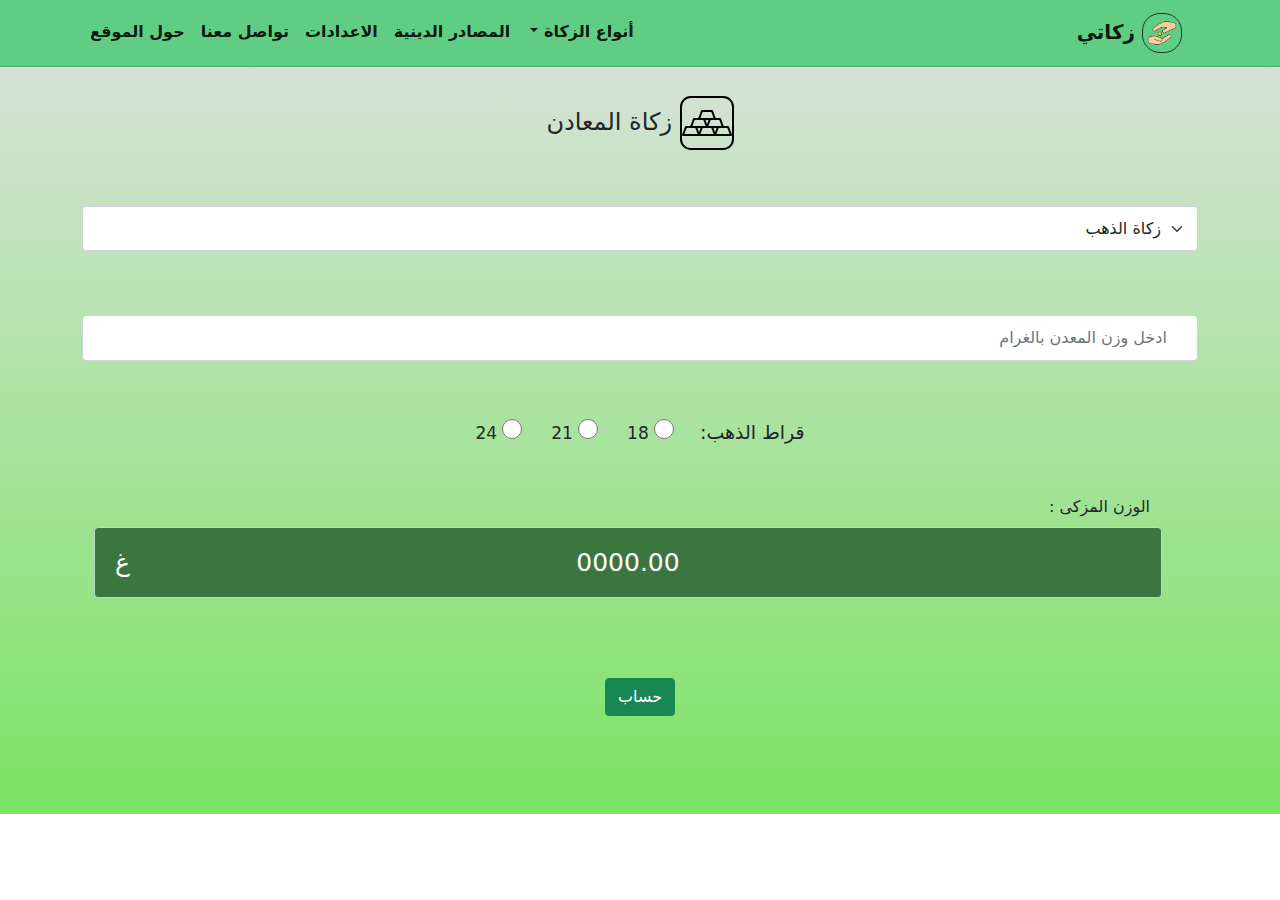
<file: html/metal.html>
<!DOCTYPE html>
<html lang="en">
<head>
    <meta charset="UTF-8">
    <meta http-equiv="X-UA-Compatible" content="IE=edge">
    <meta name="viewport" content="width=device-width, initial-scale=1.0">
    <title>Document</title>
    <link rel="stylesheet" href="../css/bootstrap.min.css">
    <style>a{text-decoration: none;}
    a:hover{opacity: 0.7;}
    
    img{border-radius: 20%; border: 2px solid black;}
#dj{
  position:absolute;
  left: 20px;
}    
#enter,#raytype,#alnis{color: #d02222;display: none; font-weight: 500;}
.kirat{direction: rtl;height: 20px;width: 20px;margin-top: 10px;}
.span{font-size: 17px;}


 @media (max-width: 700px) {
  select option{ font-size: 15px;

  }

 }
</style>
<link rel="stylesheet" href="../css/zakatindex.css">

    <script src="../js/jquery-3.5.1.min.map.js"></script>

    <link rel="stylesheet" href="../css/templatemo-chain-app-dev.css">
</head>

<body>

<!--#52df9e  #7be365  -->
    
<!-- ***** Preloader Start ***** -->
<div id="js-preloader" class="js-preloader">

  <div class="preloader-inner">
    <span class="dot"></span>
    <div class="dots">
      <span></span>
      <span></span>
      <span></span>
    </div>
  </div>
  <div class=" row"><img  class="col" src="../img/logo.png" height="100px" width="100px"></div>

  <!-- <h1 style="display: block;">زكاتي</h1> -->
</div>
<!-- ***** Preloader End ***** -->
<!--#52df9e  #7be365  -->
<nav data-wow-duration="0.75s" data-wow-delay="0s" class="navbar navbar-expand-lg navbar-light bg-warning"style='background-color:#5fce84!important;border-bottom:  1px solid #00000029; position:fixed;width:100%;z-index: 1' >
        <div class="container " dir="rtl">
          <a class="navbar-brand fw-bold" href="../index.html"  ><img src="../img/logo.png" class="imgg" height="40" width="40">  زكاتي </a>
          <button class="navbar-toggler" type="button" data-bs-toggle="collapse" data-bs-target="#navbarSupportedContent" aria-controls="navbarSupportedContent" aria-expanded="false" aria-label="Toggle navigation">
            <span class="navbar-toggler-icon"></span>
          </button>
          <div class="collapse navbar-collapse" id="navbarSupportedContent" >
            <ul class="navbar-nav me-auto mb-2 mb-lg-0" >

                <li class="nav-item dropdown">
                    <a class="nav-link dropdown-toggle text-center fw-bold active" href="#" id="navbarDropdown" role="button" data-bs-toggle="dropdown" aria-expanded="false">
                     أنواع الزكاة
                    </a>
                    <ul  class="dropdown-menu text-center fw-bold" aria-labelledby="navbarDropdown">
                      <li><a class="dropdown-item text-center" href="money.html">
                        <img  src="[data-uri]"/>
                        زكاة المال</a></li>
                      <li><a class="dropdown-item " href="animals.html" >
                        <img dir="rtl" height="25px" width="25px" src="[data-uri]"/>                        زكاة الأنعام
                        
                      </a></li>
                      <li><a class="dropdown-item text-center" href="agro.html" dir="rtl">
                        <img  dir="rtl" height="25px" width="25px" src="[data-uri]"/>
                        زكاة الحرث

                      </a></li>
                      <li><a class="dropdown-item text-center" href="metal.html">
                        <img dir="rtl" height="25px" width="25px"  src="[data-uri]"/>              
                          زكاة المعادن</a></li>
                      <li><hr class="dropdown-divider"></li>
                      <li><a class="dropdown-item" href="about.html"> معلومات حول الزكاة</a></li>
                    </ul>
                  </li>


              <li class="nav-item  text-center">
                <a class="nav-link active fw-bold" aria-current="page" href="source.html" dir="rtl"> المصادر الدينية
              </a>
              </li>
              <li class="nav-item  text-center">
                <a class="nav-link active fw-bold" aria-current="page" href="edit.html" dir="rtl">الاعدادات</a>
              </li>

              <li class="nav-item  text-center">
                <a class="nav-link  fw-bold active" href="../index.html#" dir="rtl">تواصل معنا</a>
              </li>
              <li class="nav-item  text-center">
                <a class="nav-link  fw-bold active" href="../index.html#" dir="rtl">حول الموقع</a>
              </li>
             
              
            </ul>
            
          </div>
        </div>
      </nav>

<div   style="margin:0;padding-bottom:50px;background-image: linear-gradient(#dee2e0,#7be365);background-size: cover; background-repeat: no-repeat ;height:100%;">
<div class="container " >

    <div class="row mt- text-center " >
      <div class=' mt-5 col-md' dir="rtl">  <h4 class="text-center  mt-5" >
        <img class="onw" src="[data-uri]"/>              
        زكاة المعادن
        
    </h4></div>
    </div>
    <!-- <div class="row mt-5 text-center" >

      <div class=' mt-5 col-md'><img src="img/save-money-300x200.jpg" height="100px" width='100px'></div>

        </div> -->


        <select   id="selects"       onchange="change_metal()" class="form-select mt-5" aria-label="Default select example" dir="rtl" style="height: 45px;" >
          <option  value="1" >زكاة الذهب</option>
          <option value="2" >زكاة الفضة</option>
        </select>
    <div class="row mt-5 text-center" >
    <div  class="col-md mt-3">

<input type="number" id="mon" class="form-control" placeholder="  ادخل وزن المعدن بالغرام" dir="rtl"  style="padding: 10px 20px;" min="0.00" step="0.10" oninput="validity.valid||(value='');">

    </div>

    
</div>
<div dir="rtl" class="mt-5 text-center" id="krt">
  <span style="font-size: 19px;font-weight: 400;">قراط الذهب:</span> &ensp;&ensp;
  <input type="radio" class="kirat " value=18 name="kirat" >
  <span class="span " >18</span>&ensp;&ensp;&ensp;
  <input type="radio" class="kirat " value=21  name="kirat">
  <span class="span " >21</span>&ensp;&ensp;&ensp;
  <input type="radio" class="kirat " value=24 name="kirat"  >
  <span class="span " >24</span>
    </div>
    

<div class="row mt-5  container"  dir="rtl">
  <span dir="rtl"> الوزن المزكى :</span>
    <div value="" id="nissa"  class='text-center mt-2 col-md alert alert-success w-5 text-center' style="background-color:#3a763e; color: white ; " dir="rtl">  
      <span id="da" style="font-size: 25px;font-weight: 400;">0000.00</span> <span id="dj" style="font-size: 25px;font-weight: 400;">غ</span></input>
  </div> 
  
  <span dir="rtl" id="alnis"> <svg height="25px" width="25px" xmlns="http://www.w3.org/2000/svg" x="0px" y="0px"
    width="32" height="32"
    viewBox="0 0 172 172"
    style=" fill:#000000;"><g fill="none" fill-rule="nonzero" stroke="none" stroke-width="1" stroke-linecap="butt" stroke-linejoin="miter" stroke-miterlimit="10" stroke-dasharray="" stroke-dashoffset="0" font-family="none" font-weight="none" font-size="none" text-anchor="none" style="mix-blend-mode: normal"><path d="M0,172v-172h172v172z" fill="none"></path><g fill="#e74c3c"><path d="M82.41667,7.16667c-45.44383,0 -82.41667,36.97283 -82.41667,82.41667c0,45.44383 36.97283,82.41667 82.41667,82.41667c45.44383,0 82.41667,-36.97283 82.41667,-82.41667c0,-45.44383 -36.97283,-82.41667 -82.41667,-82.41667zM82.41667,164.83333c-41.495,0 -75.25,-33.755 -75.25,-75.25c0,-41.495 33.755,-75.25 75.25,-75.25c41.495,0 75.25,33.755 75.25,75.25c0,41.495 -33.755,75.25 -75.25,75.25z"></path><path d="M82.41667,43c-1.978,0 -3.58333,1.60533 -3.58333,3.58333v64.5c0,1.978 1.60533,3.58333 3.58333,3.58333c1.978,0 3.58333,-1.60533 3.58333,-3.58333v-64.5c0,-1.978 -1.60533,-3.58333 -3.58333,-3.58333z"></path><path d="M82.41667,121.83333c-1.978,0 -3.58333,1.60533 -3.58333,3.58333v7.16667c0,1.978 1.60533,3.58333 3.58333,3.58333c1.978,0 3.58333,-1.60533 3.58333,-3.58333v-7.16667c0,-1.978 -1.60533,-3.58333 -3.58333,-3.58333z"></path></g></g></svg>
    الوزن لم يتجاوز النصاب</span>
  <span dir="rtl" id="enter">
    <svg  height="25px" width="25px" xmlns="http://www.w3.org/2000/svg" x="0px" y="0px"
width="32" height="32"
viewBox="0 0 172 172"
style=" fill:#000000;"><g fill="none" fill-rule="nonzero" stroke="none" stroke-width="1" stroke-linecap="butt" stroke-linejoin="miter" stroke-miterlimit="10" stroke-dasharray="" stroke-dashoffset="0" font-family="none" font-weight="none" font-size="none" text-anchor="none" style="mix-blend-mode: normal"><path d="M0,172v-172h172v172z" fill="none"></path><g fill="#e74c3c"><path d="M82.41667,7.16667c-45.44383,0 -82.41667,36.97283 -82.41667,82.41667c0,45.44383 36.97283,82.41667 82.41667,82.41667c45.44383,0 82.41667,-36.97283 82.41667,-82.41667c0,-45.44383 -36.97283,-82.41667 -82.41667,-82.41667zM82.41667,164.83333c-41.495,0 -75.25,-33.755 -75.25,-75.25c0,-41.495 33.755,-75.25 75.25,-75.25c41.495,0 75.25,33.755 75.25,75.25c0,41.495 -33.755,75.25 -75.25,75.25z"></path><path d="M82.41667,43c-1.978,0 -3.58333,1.60533 -3.58333,3.58333v64.5c0,1.978 1.60533,3.58333 3.58333,3.58333c1.978,0 3.58333,-1.60533 3.58333,-3.58333v-64.5c0,-1.978 -1.60533,-3.58333 -3.58333,-3.58333z"></path><path d="M82.41667,121.83333c-1.978,0 -3.58333,1.60533 -3.58333,3.58333v7.16667c0,1.978 1.60533,3.58333 3.58333,3.58333c1.978,0 3.58333,-1.60533 3.58333,-3.58333v-7.16667c0,-1.978 -1.60533,-3.58333 -3.58333,-3.58333z"></path></g></g></svg>
    ادخل الوزن</span>

    <span dir="rtl" id="raytype">
      <svg  height="25px" width="25px" xmlns="http://www.w3.org/2000/svg" x="0px" y="0px"
  width="32" height="32"
  viewBox="0 0 172 172"
  style=" fill:#000000;"><g fill="none" fill-rule="nonzero" stroke="none" stroke-width="1" stroke-linecap="butt" stroke-linejoin="miter" stroke-miterlimit="10" stroke-dasharray="" stroke-dashoffset="0" font-family="none" font-weight="none" font-size="none" text-anchor="none" style="mix-blend-mode: normal"><path d="M0,172v-172h172v172z" fill="none"></path><g fill="#e74c3c"><path d="M82.41667,7.16667c-45.44383,0 -82.41667,36.97283 -82.41667,82.41667c0,45.44383 36.97283,82.41667 82.41667,82.41667c45.44383,0 82.41667,-36.97283 82.41667,-82.41667c0,-45.44383 -36.97283,-82.41667 -82.41667,-82.41667zM82.41667,164.83333c-41.495,0 -75.25,-33.755 -75.25,-75.25c0,-41.495 33.755,-75.25 75.25,-75.25c41.495,0 75.25,33.755 75.25,75.25c0,41.495 -33.755,75.25 -75.25,75.25z"></path><path d="M82.41667,43c-1.978,0 -3.58333,1.60533 -3.58333,3.58333v64.5c0,1.978 1.60533,3.58333 3.58333,3.58333c1.978,0 3.58333,-1.60533 3.58333,-3.58333v-64.5c0,-1.978 -1.60533,-3.58333 -3.58333,-3.58333z"></path><path d="M82.41667,121.83333c-1.978,0 -3.58333,1.60533 -3.58333,3.58333v7.16667c0,1.978 1.60533,3.58333 3.58333,3.58333c1.978,0 3.58333,-1.60533 3.58333,-3.58333v-7.16667c0,-1.978 -1.60533,-3.58333 -3.58333,-3.58333z"></path></g></g></svg>
      اختر قراط الذهب</span>


  </div> 

<div class="row mt-5 text-center" >
    <div  class="col-md mt-3">

<button type="text" class="btn btn-success mb-5"   dir="rtl" onclick="calc_metal();"> حساب</button>
    </div>

</div>    
</div>
</div>
<script  src="../js/bootstrap.bundle.min.js"></script>
<script src="../js/popper.min.js"></script>
<script src="../js/zakatCalc.js"></script>
<script src="../js/modernizr-custom.js"></script>
<script src="../js/jquery-3.5.1.min.map.js"></script>

<script src="../assets/js/owl-carousel.js"></script>
 <script src="../assets/js/animation.js"></script> 
 <!-- <script src="assets/js/imagesloaded.js"></script>  -->
<script src="../assets/js/popup.js"></script>
<script src="../assets/js/custom.js"></script> 
</body>

</html>
</file>
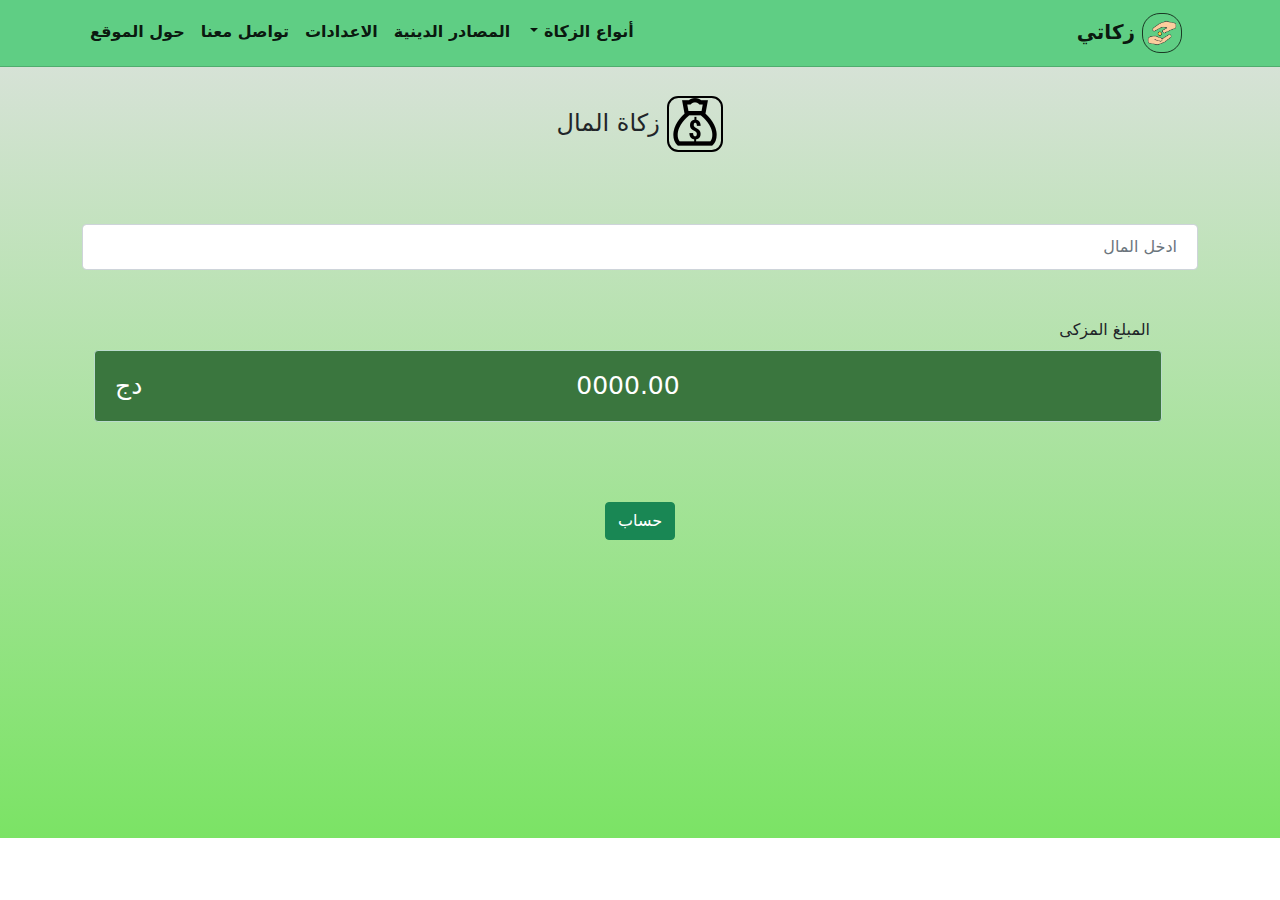
<file: html/money.html>
<!DOCTYPE html>
<html lang="en">
<head>
    <meta charset="UTF-8">
    <meta http-equiv="X-UA-Compatible" content="IE=edge">
    <meta name="viewport" content="width=device-width, initial-scale=1.0">
    <title>Document</title>
    <link rel="stylesheet" href="../css/bootstrap.min.css">
    <style>a{text-decoration: none;}
    a:hover{opacity: 0.7;}
    
    img{border-radius: 20%; border: 2px solid black;}
#dj{
  position:absolute;
  left: 20px;
}    
#enter,#alnis{color: #d02222;display: none; font-weight: 500;}


/* @media (max-width: 700px) {    body{height:auto!important;}} */

</style>
<link rel="stylesheet" href="../css/zakatindex.css">

    <script src="../js/jquery-3.5.1.min.map.js"></script>

    <link rel="stylesheet" href="../css/templatemo-chain-app-dev.css">
</head>

<body>

<!--#52df9e  #7be365  -->
    
<!-- ***** Preloader Start ***** -->
<div id="js-preloader" class="js-preloader">

  <div class="preloader-inner">
    <span class="dot"></span>
    <div class="dots">
      <span></span>
      <span></span>
      <span></span>
    </div>
  </div>
  <div class=" row"><img  class="col" src="../img/logo.png" height="100px" width="100px"></div>

  <!-- <h1 style="display: block;">زكاتي</h1> -->
</div>
<!-- ***** Preloader End ***** -->
<!--#52df9e  #7be365  -->
<nav data-wow-duration="0.75s" data-wow-delay="0s" class="navbar navbar-expand-lg navbar-light bg-warning"style='background-color:#5fce84!important;border-bottom:  1px solid #00000029; position:fixed;width:100%;z-index: 1' >
        <div class="container " dir="rtl">
          <a class="navbar-brand fw-bold" href="../index.html"  ><img src="../img/logo.png" class="imgg" height="40" width="40">  زكاتي </a>
          <button class="navbar-toggler" type="button" data-bs-toggle="collapse" data-bs-target="#navbarSupportedContent" aria-controls="navbarSupportedContent" aria-expanded="false" aria-label="Toggle navigation">
            <span class="navbar-toggler-icon"></span>
          </button>
          <div class="collapse navbar-collapse" id="navbarSupportedContent" >
            <ul class="navbar-nav me-auto mb-2 mb-lg-0" >

                <li class="nav-item dropdown">
                    <a class="nav-link dropdown-toggle text-center fw-bold active" href="#" id="navbarDropdown" role="button" data-bs-toggle="dropdown" aria-expanded="false">
                     أنواع الزكاة
                    </a>
                    <ul  class="dropdown-menu text-center fw-bold" aria-labelledby="navbarDropdown">
                      <li><a class="dropdown-item text-center" href="money.html">
                        <img  src="[data-uri]"/>
                        زكاة المال</a></li>
                      <li><a class="dropdown-item " href="animals.html" >
                        <img dir="rtl" height="25px" width="25px" src="[data-uri]"/>                        زكاة الأنعام
                        
                      </a></li>
                      <li><a class="dropdown-item text-center" href="agro.html" dir="rtl">
                        <img  dir="rtl" height="25px" width="25px" src="[data-uri]"/>
                        زكاة الحرث

                      </a></li>
                      <li><a class="dropdown-item text-center" href="metal.html">
                        <img dir="rtl" height="25px" width="25px"  src="[data-uri]"/>              
                          زكاة المعادن</a></li>
                      <li><hr class="dropdown-divider"></li>
                      <li><a class="dropdown-item" href="about.html"> معلومات حول الزكاة</a></li>
                    </ul>
                  </li>


              <li class="nav-item  text-center">
                <a class="nav-link active fw-bold" aria-current="page" href="source.html" dir="rtl"> المصادر الدينية
              </a>
              </li>
              <li class="nav-item  text-center">
                <a class="nav-link active fw-bold" aria-current="page" href="edit.html" dir="rtl">الاعدادات</a>
              </li>

              <li class="nav-item  text-center">
                <a class="nav-link  fw-bold active" href="../index.html#" dir="rtl">تواصل معنا</a>
              </li>
              <li class="nav-item  text-center">
                <a class="nav-link  fw-bold active" href="../index.html#" dir="rtl">حول الموقع</a>
              </li>
             
              
            </ul>
            
          </div>
        </div>
      </nav>
      <div id="sah" style="margin:0;padding-bottom:250px;background-image: linear-gradient(#dee2e0,#7be365);background-size: cover; background-repeat: no-repeat ;height:100%;">
        <div class="container" >
    <div class="row " >
        <div class=' mt-5 col-md' dir="rtl">       
          <h4 class="text-center mt-5" >
            <img src="[data-uri]"/>
            زكاة المال
          </h4></div></div>


    <div class="row mt-5 " >
    <div  class="col-md mt-3">

<input type="number" id="mon" class="form-control" placeholder="ادخل المال" dir="rtl"  style="padding: 10px 20px;" min="0.00" step="0.10" oninput="validity.valid||(value='');">

    </div></div>

    

<div class="row mt-5 container"  dir="rtl">
  <span dir="rtl" style="font-size: 16px; direction: rtl;"> المبلغ المزكى</span>
    <div value="" id="nissa"  class='text-center mt-2 col-md alert alert-success ' style="background-color:#3a763e; color: white ; " dir="rtl">  
      <span id="da"  style="font-size: 25px;font-weight: 400;">0000.00</span> <span id="dj"  style="font-size: 25px;font-weight: 400;">دج</span></input>
  </div> 
  
  <span dir="rtl" id="alnis"> <svg height="25px" width="25px" xmlns="http://www.w3.org/2000/svg" x="0px" y="0px"
    width="32" height="32"
    viewBox="0 0 172 172"
    style=" fill:#000000;"><g fill="none" fill-rule="nonzero" stroke="none" stroke-width="1" stroke-linecap="butt" stroke-linejoin="miter" stroke-miterlimit="10" stroke-dasharray="" stroke-dashoffset="0" font-family="none" font-weight="none" font-size="none" text-anchor="none" style="mix-blend-mode: normal"><path d="M0,172v-172h172v172z" fill="none"></path><g fill="#e74c3c"><path d="M82.41667,7.16667c-45.44383,0 -82.41667,36.97283 -82.41667,82.41667c0,45.44383 36.97283,82.41667 82.41667,82.41667c45.44383,0 82.41667,-36.97283 82.41667,-82.41667c0,-45.44383 -36.97283,-82.41667 -82.41667,-82.41667zM82.41667,164.83333c-41.495,0 -75.25,-33.755 -75.25,-75.25c0,-41.495 33.755,-75.25 75.25,-75.25c41.495,0 75.25,33.755 75.25,75.25c0,41.495 -33.755,75.25 -75.25,75.25z"></path><path d="M82.41667,43c-1.978,0 -3.58333,1.60533 -3.58333,3.58333v64.5c0,1.978 1.60533,3.58333 3.58333,3.58333c1.978,0 3.58333,-1.60533 3.58333,-3.58333v-64.5c0,-1.978 -1.60533,-3.58333 -3.58333,-3.58333z"></path><path d="M82.41667,121.83333c-1.978,0 -3.58333,1.60533 -3.58333,3.58333v7.16667c0,1.978 1.60533,3.58333 3.58333,3.58333c1.978,0 3.58333,-1.60533 3.58333,-3.58333v-7.16667c0,-1.978 -1.60533,-3.58333 -3.58333,-3.58333z"></path></g></g></svg>
    المبلغ لم يتجاوز النصاب</span>
  <span dir="rtl" id="enter">
    <svg  height="25px" width="25px" xmlns="http://www.w3.org/2000/svg" x="0px" y="0px"
width="32" height="32"
viewBox="0 0 172 172"
style=" fill:#000000;"><g fill="none" fill-rule="nonzero" stroke="none" stroke-width="1" stroke-linecap="butt" stroke-linejoin="miter" stroke-miterlimit="10" stroke-dasharray="" stroke-dashoffset="0" font-family="none" font-weight="none" font-size="none" text-anchor="none" style="mix-blend-mode: normal"><path d="M0,172v-172h172v172z" fill="none"></path><g fill="#e74c3c"><path d="M82.41667,7.16667c-45.44383,0 -82.41667,36.97283 -82.41667,82.41667c0,45.44383 36.97283,82.41667 82.41667,82.41667c45.44383,0 82.41667,-36.97283 82.41667,-82.41667c0,-45.44383 -36.97283,-82.41667 -82.41667,-82.41667zM82.41667,164.83333c-41.495,0 -75.25,-33.755 -75.25,-75.25c0,-41.495 33.755,-75.25 75.25,-75.25c41.495,0 75.25,33.755 75.25,75.25c0,41.495 -33.755,75.25 -75.25,75.25z"></path><path d="M82.41667,43c-1.978,0 -3.58333,1.60533 -3.58333,3.58333v64.5c0,1.978 1.60533,3.58333 3.58333,3.58333c1.978,0 3.58333,-1.60533 3.58333,-3.58333v-64.5c0,-1.978 -1.60533,-3.58333 -3.58333,-3.58333z"></path><path d="M82.41667,121.83333c-1.978,0 -3.58333,1.60533 -3.58333,3.58333v7.16667c0,1.978 1.60533,3.58333 3.58333,3.58333c1.978,0 3.58333,-1.60533 3.58333,-3.58333v-7.16667c0,-1.978 -1.60533,-3.58333 -3.58333,-3.58333z"></path></g></g></svg>
    ادخل المال</span>


  </div> 

<div class="row mt-5 text-center" >
    <div  class="col-md mt-3">

<button type="text" class="btn btn-success mb-5"   dir="rtl" onclick="calcmoneyzakat(foo);"> حساب</button>
    </div>

</div>    
</div>
</div>
<script  src="../js/bootstrap.bundle.min.js"></script>
<script src="../js/popper.min.js"></script>
<script src="../js/zakatCalc.js"></script>
<script src="../js/modernizr-custom.js"></script>
<script src="../js/jquery-3.5.1.min.map.js"></script>

<script src="../assets/js/owl-carousel.js"></script>
 <script src="../assets/js/animation.js"></script> 
 <!-- <script src="assets/js/imagesloaded.js"></script>  -->
<script src="../assets/js/popup.js"></script>
<script src="../assets/js/custom.js"></script> 
</body>
</body>

</html>
</file>
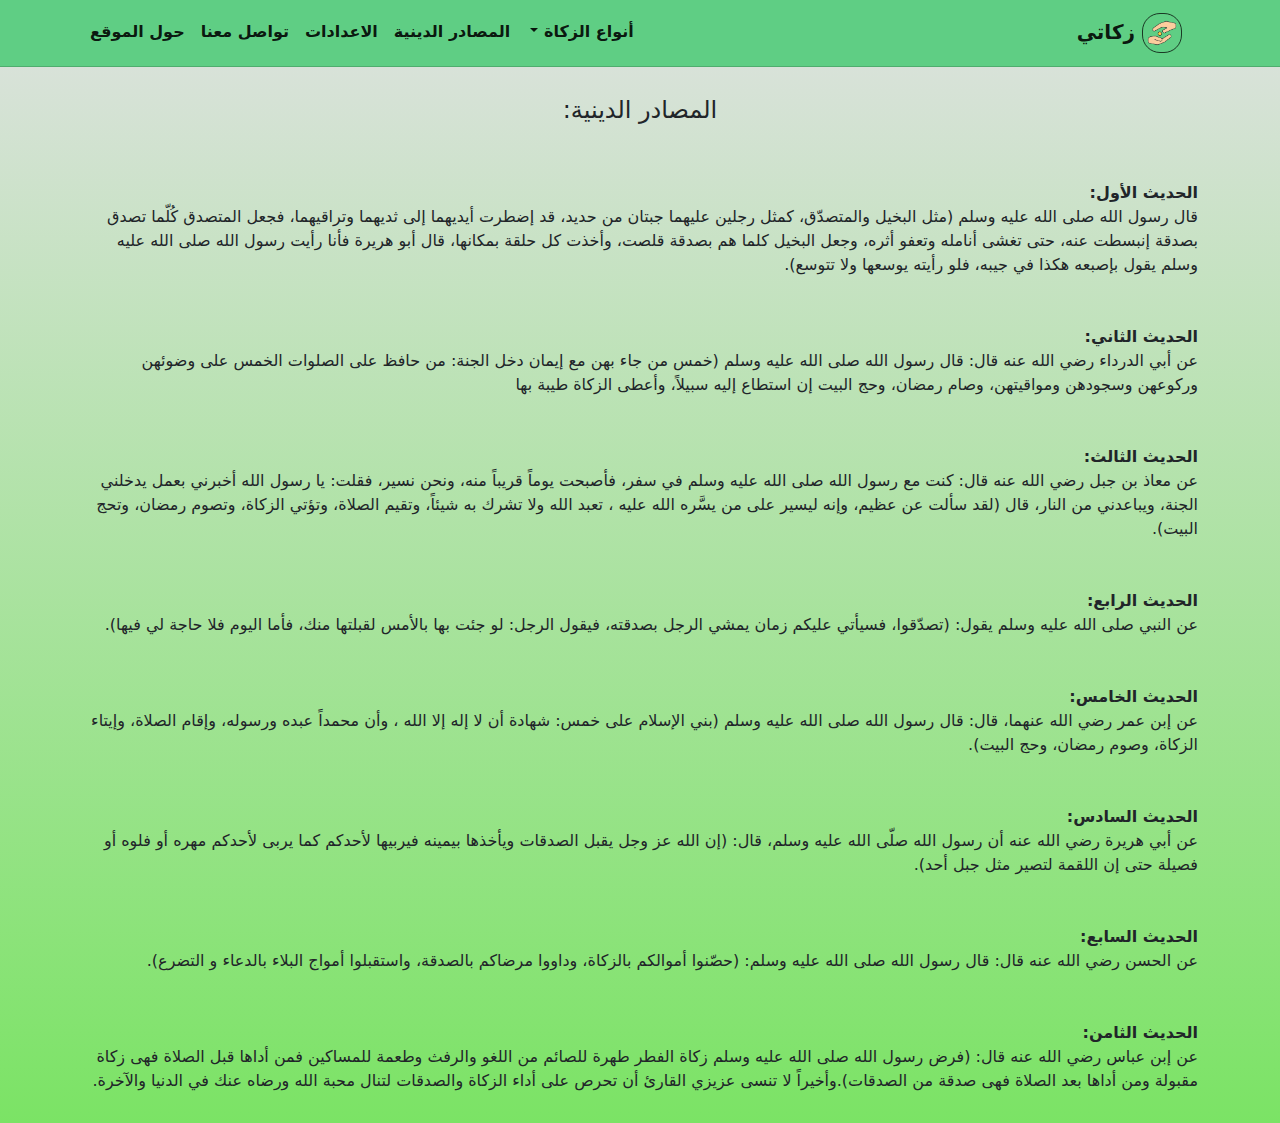
<file: html/source.html>
<!DOCTYPE html>
<html lang="en">
<head>
    <meta charset="UTF-8">
    <meta http-equiv="X-UA-Compatible" content="IE=edge">
    <meta name="viewport" content="width=device-width, initial-scale=1.0">
    <title>Document</title>
    <link rel="stylesheet" href="../css/bootstrap.min.css">
    <style>a{text-decoration: none;}
    a:hover{opacity: 0.7;}
    
    img{border-radius: 20%; border: 2px solid black;}
#dj{
  position:absolute;
  left: 20px;
}    
#enter,#raytype,#alnis{color: #d02222;display: none; font-weight: 500;}
.ray{direction: rtl;height: 20px;width: 20px;margin-top: 10px;}
.span{font-size: 17px;}
/* @media (max-width: 700px) {    body{height:auto!important;}} */

</style>
<link rel="stylesheet" href="../css/zakatindex.css">

    <script src="../js/jquery-3.5.1.min.map.js"></script>

    <link rel="stylesheet" href="../css/templatemo-chain-app-dev.css">
</head>

<body >

<!--#52df9e  #7be365  -->
    
<!-- ***** Preloader Start ***** -->
<div id="js-preloader" class="js-preloader">

  <div class="preloader-inner">
    <span class="dot"></span>
    <div class="dots">
      <span></span>
      <span></span>
      <span></span>
    </div>
  </div>
  <div class=" row"><img  class="col" src="../img/logo.png" height="100px" width="100px"></div>

  <!-- <h1 style="display: block;">زكاتي</h1> -->
</div>
<!-- ***** Preloader End ***** -->
<!--#52df9e  #7be365  -->
<nav data-wow-duration="0.75s" data-wow-delay="0s" class="navbar navbar-expand-lg navbar-light bg-warning"style='background-color:#5fce84!important;border-bottom:  1px solid #00000029; position:fixed;width:100%;z-index: 1' >
        <div class="container " dir="rtl">
          <a class="navbar-brand fw-bold" href="../index.html"  ><img src="../img/logo.png" class="imgg" height="40" width="40">  زكاتي </a>
          <button class="navbar-toggler" type="button" data-bs-toggle="collapse" data-bs-target="#navbarSupportedContent" aria-controls="navbarSupportedContent" aria-expanded="false" aria-label="Toggle navigation">
            <span class="navbar-toggler-icon"></span>
          </button>
          <div class="collapse navbar-collapse" id="navbarSupportedContent" >
            <ul class="navbar-nav me-auto mb-2 mb-lg-0" >

                <li class="nav-item dropdown">
                    <a class="nav-link dropdown-toggle text-center fw-bold active" href="#" id="navbarDropdown" role="button" data-bs-toggle="dropdown" aria-expanded="false">
                     أنواع الزكاة
                    </a>
                    <ul  class="dropdown-menu text-center fw-bold" aria-labelledby="navbarDropdown">
                      <li><a class="dropdown-item text-center" href="money.html">
                        <img  src="[data-uri]"/>
                        زكاة المال</a></li>
                      <li><a class="dropdown-item " href="animals.html" >
                        <img dir="rtl" height="25px" width="25px" src="[data-uri]"/>                        زكاة الأنعام
                        
                      </a></li>
                      <li><a class="dropdown-item text-center" href="agro.html" dir="rtl">
                        <img  dir="rtl" height="25px" width="25px" src="[data-uri]"/>
                        زكاة الحرث

                      </a></li>
                      <li><a class="dropdown-item text-center" href="metal.html">
                        <img dir="rtl" height="25px" width="25px"  src="[data-uri]"/>              
                          زكاة المعادن</a></li>
                      <li><hr class="dropdown-divider"></li>
                      <li><a class="dropdown-item" href="about.html"> معلومات حول الزكاة</a></li>
                    </ul>
                  </li>


              <li class="nav-item  text-center">
                <a class="nav-link active fw-bold" aria-current="page" href="source.html" dir="rtl"> المصادر الدينية
              </a>
              </li>
              <li class="nav-item  text-center">
                <a class="nav-link active fw-bold" aria-current="page" href="edit.html" dir="rtl">الاعدادات</a>
              </li>

              <li class="nav-item  text-center">
                <a class="nav-link  fw-bold active" href="../index.html#" dir="rtl">تواصل معنا</a>
              </li>
              <li class="nav-item  text-center">
                <a class="nav-link  fw-bold active" href="../index.html#" dir="rtl">حول الموقع</a>
              </li>
             
              
            </ul>
            
          </div>
        </div>
      </nav>

<div   style=" padding-bottom:30px;margin:0;background-image: linear-gradient(#dee2e0,#7be365);background-size: cover; background-repeat: repeat-y ;height:100%;margin-bottom: 0;">
<div class="container mb-0" >

    <div class="row mt- text-center" >
      <div class=' mt-5 col-md' dir="rtl">  <h4 class="  mt-5" >
         المصادر الدينية:</h4></div>
    </div>
<p dir="rtl" class="mt-5">

    <b>الحديث الأول:</b><br>
قال رسول الله صلى الله عليه وسلم (مثل البخيل والمتصدّق، كمثل رجلين عليهما جبتان من حديد، قد إضطرت أيديهما إلى ثديهما وتراقيهما، فجعل المتصدق كُلّما تصدق بصدقة إنبسطت عنه، حتى تغشى أنامله وتعفو أثره، وجعل البخيل كلما هم بصدقة قلصت، وأخذت كل حلقة بمكانها، قال أبو هريرة فأنا رأيت رسول الله صلى الله عليه وسلم يقول بإصبعه هكذا في جيبه، فلو رأيته يوسعها ولا تتوسع). 
</p>

<p dir="rtl" class="mt-5">

    <b>الحديث الثاني:</b><br>
    عن أبي الدرداء رضي الله عنه قال: قال رسول الله صلى الله عليه وسلم (خمس من جاء بهن مع إيمان دخل الجنة: من حافظ على الصلوات الخمس على وضوئهن وركوعهن وسجودهن ومواقيتهن، وصام رمضان، وحج البيت إن استطاع إليه سبيلاً، وأعطى الزكاة طيبة بها 
</p>

<p dir="rtl" class="mt-5">

    <b>الحديث الثالث:</b><br>
    عن معاذ بن جبل رضي الله عنه قال: كنت مع رسول الله صلى الله عليه وسلم في سفر، فأصبحت يوماً قريباً منه، ونحن نسير، فقلت: يا رسول الله أخبرني بعمل يدخلني الجنة، ويباعدني من النار، قال (لقد سألت عن عظيم، وإنه ليسير على من يسَّره الله عليه ، تعبد الله ولا تشرك به شيئاً، وتقيم الصلاة، وتؤتي الزكاة، وتصوم رمضان، وتحج البيت).</p>
<p dir="rtl" class="mt-5">

    <b>الحديث الرابع:</b><br>
    عن النبي صلى الله عليه وسلم يقول: (تصدّقوا، فسيأتي عليكم زمان يمشي الرجل بصدقته، فيقول الرجل: لو جئت بها بالأمس لقبلتها منك، فأما اليوم فلا حاجة لي فيها).
</p>

<p dir="rtl" class="mt-5">

    <b>الحديث الخامس:</b><br>
    عن إبن عمر رضي الله عنهما، قال: قال رسول الله صلى الله عليه وسلم (بني الإسلام على خمس: شهادة أن لا إله إلا الله ، وأن محمداً عبده ورسوله، وإقام الصلاة، وإيتاء الزكاة، وصوم رمضان، وحج البيت).
</p>

<p dir="rtl" class="mt-5">

    <b>الحديث السادس:</b><br>
    عن أبي هريرة رضي الله عنه أن رسول الله صلّى الله عليه وسلم، قال: (إن الله عز وجل يقبل الصدقات ويأخذها بيمينه فيربيها لأحدكم كما يربى لأحدكم مهره أو فلوه أو فصيلة حتى إن اللقمة لتصير مثل جبل أحد).</p>

<p dir="rtl" class="mt-5">

    <b>الحديث السابع:</b><br>
    عن الحسن رضي الله عنه قال: قال رسول الله صلى الله عليه وسلم: (حصّنوا أموالكم بالزكاة، وداووا مرضاكم بالصدقة، واستقبلوا أمواج البلاء بالدعاء و التضرع).
<p dir="rtl" class="mt-5  mb-0">

    <b>الحديث الثامن:</b><br>
    عن إبن عباس رضي الله عنه قال: (فرض رسول الله صلى الله عليه وسلم زكاة الفطر طهرة للصائم من اللغو والرفث وطعمة للمساكين فمن أداها قبل الصلاة فهى زكاة مقبولة ومن أداها بعد الصلاة فهى صدقة من الصدقات).وأخيراً لا تنسى عزيزي القارئ أن تحرص على أداء الزكاة والصدقات لتنال محبة الله ورضاه عنك في الدنيا والآخرة.</p>
    
</div></div>

    


<script  src="../js/bootstrap.bundle.min.js"></script>
<script src="../js/popper.min.js"></script>
<script src="../js/zakatCalc.js"></script>
<script src="../js/modernizr-custom.js"></script>
<script src="../js/jquery-3.5.1.min.map.js"></script>

<script src="../assets/js/owl-carousel.js"></script>
 <script src="../assets/js/animation.js"></script> 
 <!-- <script src="assets/js/imagesloaded.js"></script>  -->
<script src="../assets/js/popup.js"></script>
<script src="../assets/js/custom.js"></script> 
</body>

</html>
</file>
<file: css/zakatindex.css>
a{text-decoration: none;}

a:hover{opacity: 0.7;  }
    
.imge{border-radius: 20%; border: 2px solid rgba(0, 0, 0, 0.747);}

    
.imgg{border-radius: 45%; border: 1px solid rgba(0, 0, 0, 0.726)}
.nav-item::after{ content: '';
        width: 0%;
        height: 3px;
        background:rgba(0, 0, 0, 0.5) /*#1b7ddf; */;
        display: block;
        margin: auto;
        transition: 0.5s; }



        .nav-item:hover::after {
        width: 100%;
    }



    /* .nav-item::after:active {
        width: 100%;
        height: 3px;
        background:rgba(0, 0, 0, 0.5); 
        display: block;
        margin: auto;
        
     }  */

.div1{
font-size: 	60Px;font-style: italic; 
font-weight: bold;text-align: center;
height: 700px;
padding: 150px 100px 0px 100px;
background-attachment: fixed;
	background-repeat:no-repeat;
	background-size: cover;
	animation:raid 15s infinite; 
	background-image: url("../img/zakat.png");
	color:white;
  
	margin-bottom: 0px;
text-shadow: 2px 2px 4Px black;
}
.div1 span{
	font-family: cairo,sans-serif,arial,"comic sans ms"; 
color:rgb(15, 170, 80);
font-weight:bold; 
font-size: larger;
display: block;text-shadow: 3px 3px 4Px #0f5a2dd9

}


@keyframes raid{ 


	0%{	
	background-image: url("../img/save-money-300x200.jpg");}




	50%{	
	background-image: url("../img/anim5.jpg");}}

  
#frame{
     /* position: absolute;  */
    border: 1px solid rgba(76, 34, 190, 0.432) 
    ;width:100%;
    height:550px;
    height: 100%;
    border-radius: 2%;
    background-color: rgba(0, 0, 0, 0.863);
    /* margin-top: 10%;
    margin: 10%;  */
    display: none;
    /* color: azure;  */
} 
#framediv{  position: absolute;
    ;border: 1px solid rgba(7, 7, 7, 0.432) 
    ;width:60%;z-index: 1;
    /* height:550px; */
    height: 70%;
    border-radius: 2%;
    background-color: rgba(0, 0, 0, 0.863);
    margin-top: 10%;
    margin: 10%;
     display: none;
     color: azure;
    }
#closeVideo{
color: white;padding: 7px 12px;border-radius: 50%  ;font-family: sans-serif;position: absolute;top:0;right: 0;background-color: rgba(253, 2, 2, 0.89);
}
#closeVideo:hover{color: rgba(204, 197, 197, 0.89); background-color: rgba(255, 32, 32, 0.87);cursor: pointer;}
nav li ul li a img{float: right; border: none;}


#about{
    /* background-color: rgb(175, 255, 175);height: 300px; */
}

#contact-us {
    background: #f8f9fa00;
    padding: 100px 0;
}

#contact-us p {
    margin-bottom: 40px;
    font-size: 30px;
    font-weight: 600;
    font-family: "COMIC SANS MS";
}

.social-media img {
    width: 60px;
    transition: 0.5s;
}

.social-media a:hover img {
    transform: translateY(-10px);
}

#footer {
    /* background-image: linear-gradient(to right, rgb(8, 165, 68), rgb(8, 105, 57)); */
    background-color:#33af5c9e;z-index: 1;
    color: rgb(7, 7, 7);border-top:  1px solid #00000029;
}

#footer img {
    width: 100%;
}

.footer-box {
    padding: 20px;
}

#footer .container .footer-box img {
    margin-bottom: 20px;
    width: 80px;
}

.footer-box .fas {
    margin-right: 8px;
    font-size: 25px;
    height: 40px;
    width: 40px;
    text-align: center;
    padding-top: 7px;
    background-image: linear-gradient(to right, rgb(5, 146, 92), rgb(11, 88, 46));
    border-radius: 20px;
}

.footer-box .form-control {
    box-shadow: none !important;
    margin-top: 25px;
    border-radius: 5px;
    border: none;
}

.footer-box .btn-primary {
    box-shadow: none !important;
    margin-top: 10px;
    border-radius: 5px;
    border: none;
    background-image: linear-gradient(to right, rgb(1, 182, 61), rgb(0, 88, 52));
}
.footer-box .btn-primary:hover {    background-image: linear-gradient(to right, rgb(44, 190, 93), rgb(34, 138, 95));

}

hr {
    background-color: rgb(0, 0, 0);
}

 .copyright {
    margin-bottom: 0;
    padding-bottom: 20px;
    text-align: center;
 }

 /* button scroll top ***************** */
 #myBtn{
	position: fixed; 
  	z-index: 99; 
	bottom: 20px; 
	right: 20px; 
	display: none; 
	width: 52px;
	height: 52px;
	border: none; 
	border-radius: 50%; 
	outline: none; 
	background-color: #44434a; 
	cursor: pointer; 
 }

#myBtn:hover {
	background-color: #1d1d21;
}

#myBtn img {
	margin-bottom: 0.25rem;
	width: 18px;
}
 



@media (max-width: 1000px) {    #frame{
    width:100%;
  /* height:550px; */
  height: 300px;margin-top: 60px;
  }

  
     
      
      
  #framediv{height: 400px;margin-top: 100px;width: 80%;}

}

@media (max-width: 700px) {    #frame{
      width:100%;
    /* height:550px; */
    height: 300px;margin-top: 0px;
    }

    .div1{
        font-size: 	35px;font-style: italic; 
        font-weight: bold;text-align: center;height: 100%;
        padding: 150px 100px 0px 100px;}
       
        
        
    #framediv{height: 150px;margin-top: 100px;width: 80%;}

     .div1 span img{height: 50px;width: 50px;}
}


@media (max-width: 388px) {  
    #frame{
        width:100%;
      /* height:550px; */
      height: 300px;margin-top: 0px;
      }
    
#framediv{height: 150px;margin-top: 100px;width: 80%;}

.div1{
    font-size: 	25px;font-style: italic; 
    font-weight: bold;text-align: center;height: 100%;
    padding: 150px 100px 0px 100px;}
   
 .div1 span img{height: 50px;width: 50px;}

 /* #sah{padding-bottom:120px;} */
}
</file>
<file: css/templatemo-chain-app-dev.css>
/*

TemplateMo 570 Chain App Dev

https://templatemo.com/tm-570-chain-app-dev

*/

/* ---------------------------------------------
Table of contents
------------------------------------------------
01. font & reset css
02. reset
03. global styles
04. header
05. banner
06. features
07. testimonials
08. contact
09. footer
10. preloader
11. search
12. portfolio

--------------------------------------------- */
/* 
---------------------------------------------
font & reset css
--------------------------------------------- 
*/
/* 
---------------------------------------------
reset
--------------------------------------------- 
*/





/* 
---------------------------------------------
preloader
--------------------------------------------- 
*/

.js-preloader {
  position: fixed;
  top: 0;
  left: 0;
  right: 0;
  bottom: 0;
  /* background-image: url("../img/logo.png");
  background-repeat: no-repeat; */
  background-color: rgb(191, 243, 157);
  display: -webkit-box;
  display: flex;
  -webkit-box-align: center;
  align-items: center;
  -webkit-box-pack: center;
  justify-content: center;
  opacity: 1;
  visibility: visible;
  z-index: 9999;
  -webkit-transition: opacity 0.25s ease;
  transition: opacity 0.25s ease;
}

.js-preloader.loaded {
  opacity: 0;
  visibility: hidden;
  pointer-events: none;
}

@-webkit-keyframes dot {
  50% {
      -webkit-transform: translateX(96px);
      transform: translateX(96px);
  }
}

@keyframes dot {
  50% {
      -webkit-transform: translateX(96px);
      transform: translateX(96px);
  }
}

@-webkit-keyframes dots {
  50% {
      -webkit-transform: translateX(-31px);
      transform: translateX(-31px);
  }
}

@keyframes dots {
  50% {
      -webkit-transform: translateX(-31px);
      transform: translateX(-31px);
  }
}

.preloader-inner {
  position: relative;
  width: 142px;
  height: 40px;
  background: rgb(191, 243, 157);
}

.preloader-inner .dot {
  position: absolute;
  width: 16px;
  height: 16px;
  top: 12px;
  left: 15px;
  background: #19a838;
  border-radius: 50%;
  -webkit-transform: translateX(0);
  transform: translateX(0);
  -webkit-animation: dot 2.8s infinite;
  animation: dot 2.8s infinite;
}

.preloader-inner .dots {
  -webkit-transform: translateX(0);
  transform: translateX(0);
  margin-top: 12px;
  margin-left: 31px;
  -webkit-animation: dots 2.8s infinite;
  animation: dots 2.8s infinite;
}

.preloader-inner .dots span {
  display: block;
  float: left;
  width: 16px;
  height: 16px;
  margin-left: 16px;
  background: #19a838;
  border-radius: 50%;
}



/* 
---------------------------------------------
Banner Style
--------------------------------------------- 
*/
</file>
